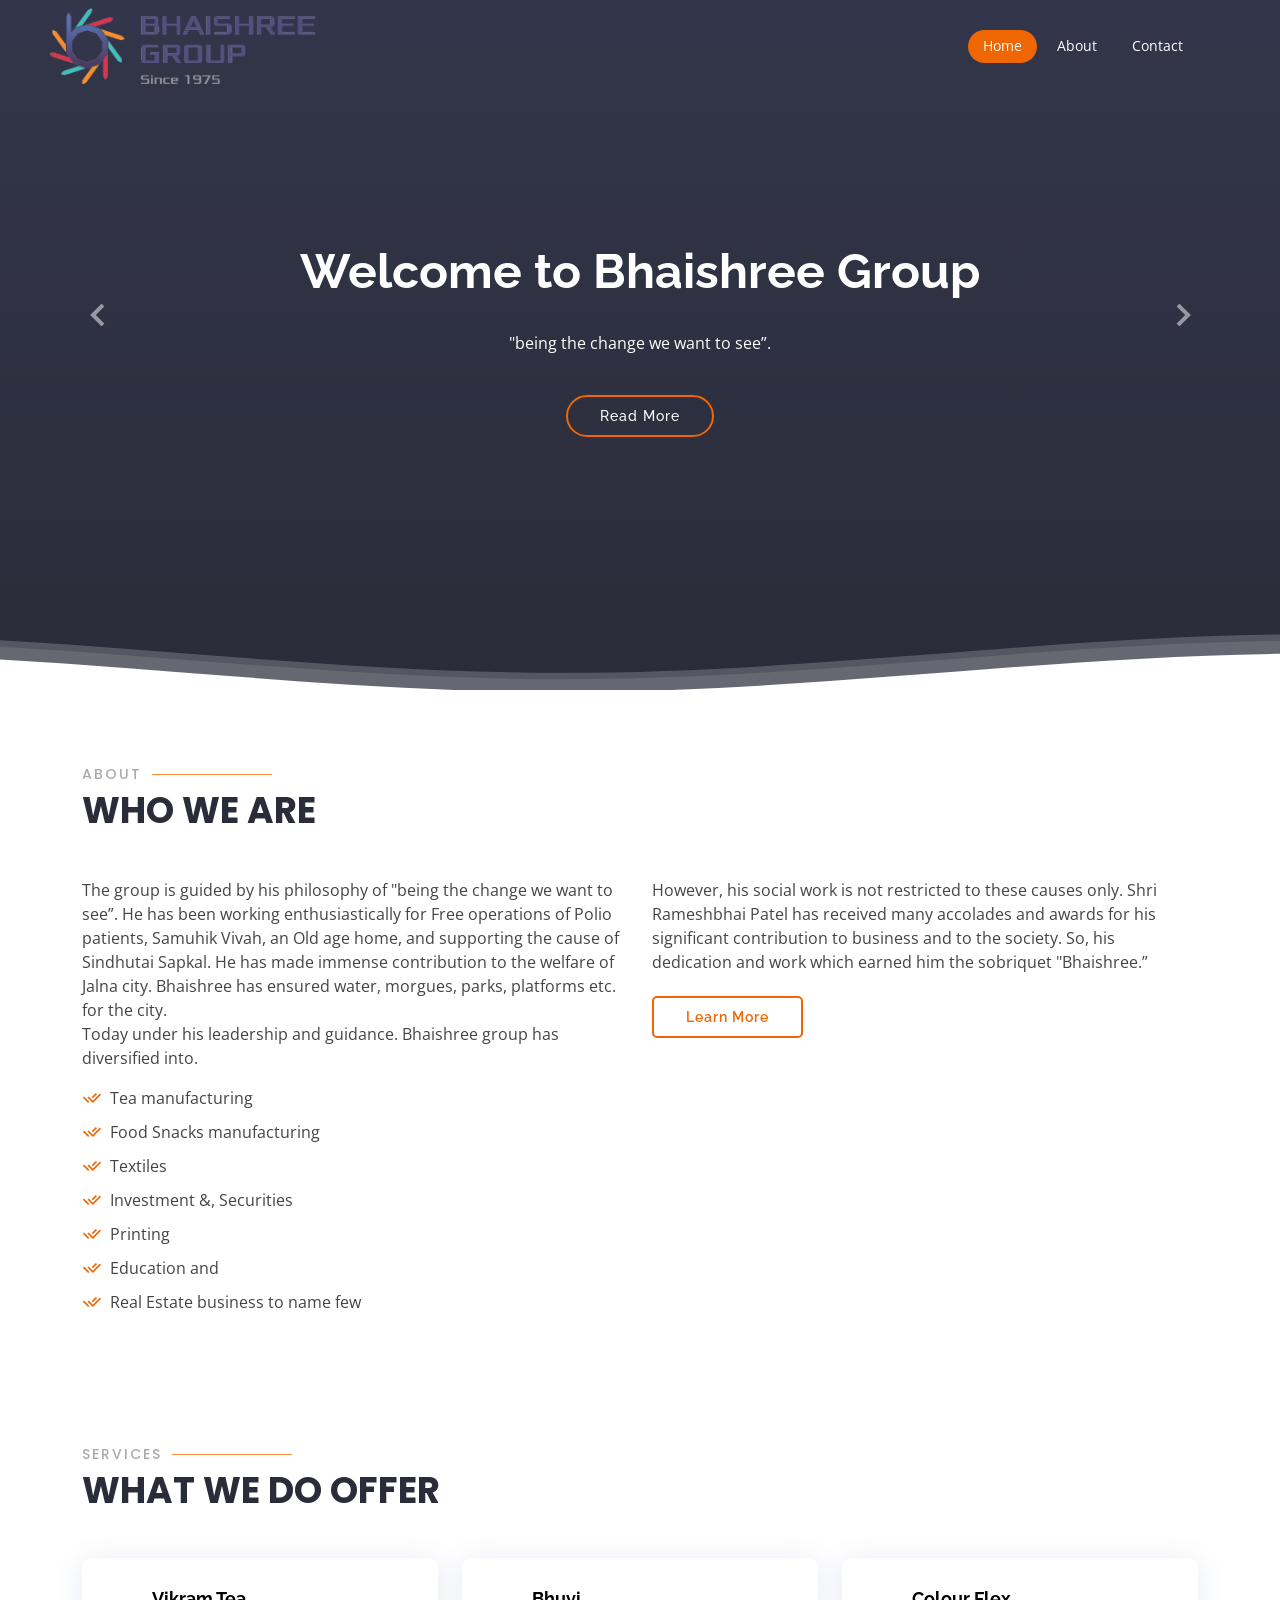
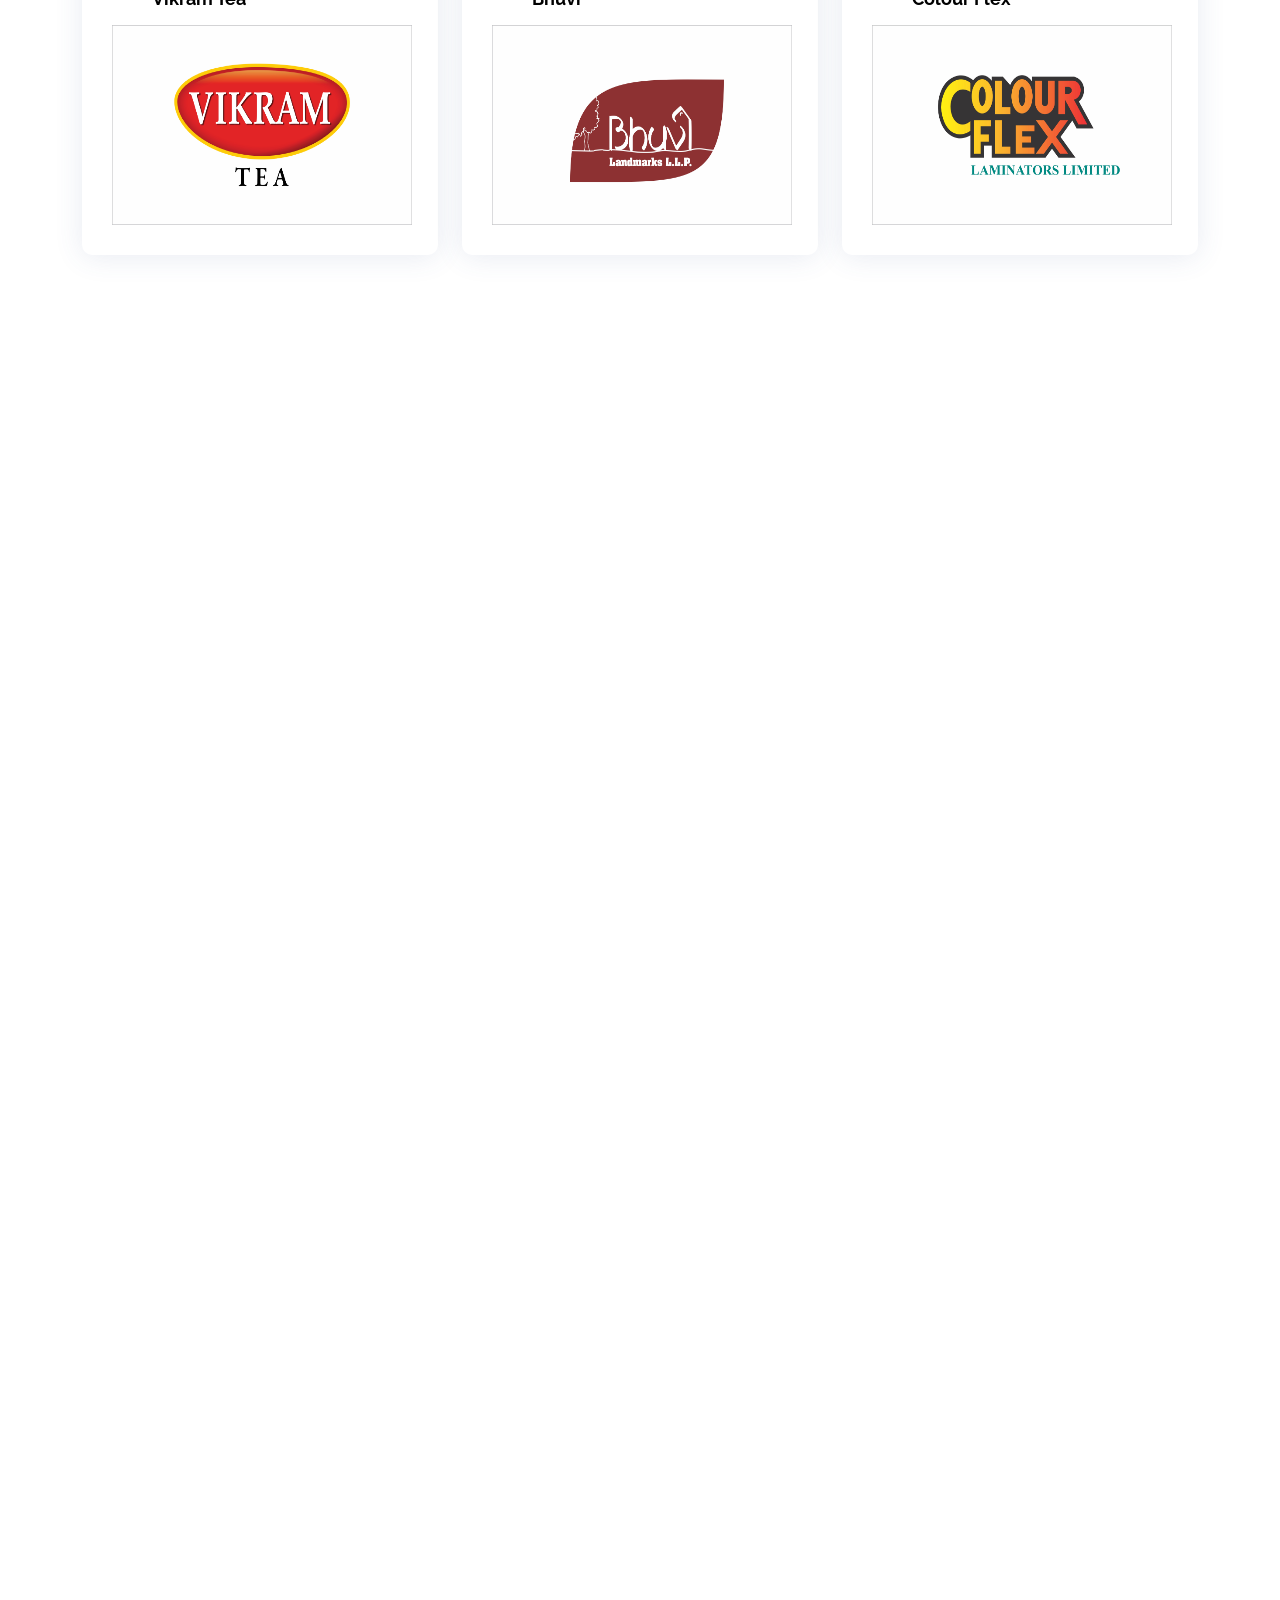
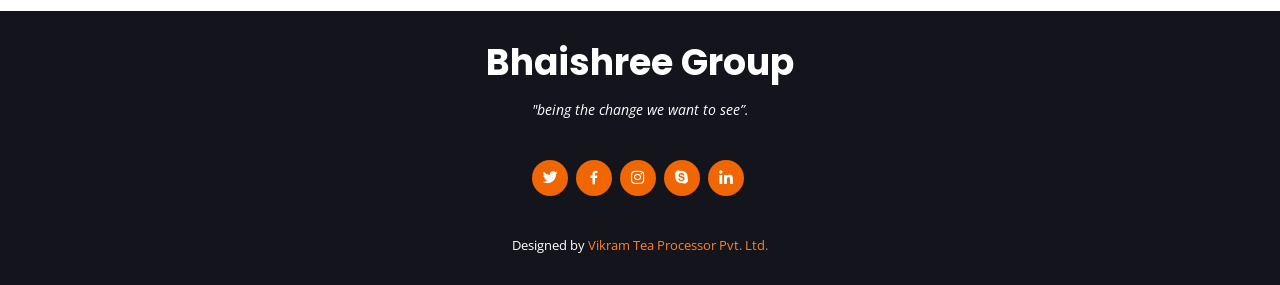
<file: index.html>
<!DOCTYPE html>
<html lang="en">

<head>
  <meta charset="utf-8">
  <meta content="width=device-width, initial-scale=1.0" name="viewport">

  <title>Bhaishree Group</title>
  <meta content="" name="description">
  <meta content="" name="keywords">

  <!-- Favicons -->
  <link href="assets/img/favicon.png" rel="icon">
  <link href="assets/img/apple-touch-icon.png" rel="apple-touch-icon">

  <!-- Google Fonts -->
  <link
    href="https://fonts.googleapis.com/css?family=Open+Sans:300,300i,400,400i,600,600i,700,700i|Raleway:300,300i,400,400i,500,500i,600,600i,700,700i|Poppins:300,300i,400,400i,500,500i,600,600i,700,700i"
    rel="stylesheet">

  <!-- Vendor CSS Files -->
  <link href="assets/vendor/animate.css/animate.min.css" rel="stylesheet">
  <link href="assets/vendor/aos/aos.css" rel="stylesheet">
  <link href="assets/vendor/bootstrap/css/bootstrap.min.css" rel="stylesheet">
  <link href="assets/vendor/bootstrap-icons/bootstrap-icons.css" rel="stylesheet">
  <link href="assets/vendor/boxicons/css/boxicons.min.css" rel="stylesheet">
  <link href="assets/vendor/glightbox/css/glightbox.min.css" rel="stylesheet">
  <link href="assets/vendor/remixicon/remixicon.css" rel="stylesheet">
  <link href="assets/vendor/swiper/swiper-bundle.min.css" rel="stylesheet">

  <!-- Template Main CSS File -->
  <link href="assets/css/style.css" rel="stylesheet">

</head>

<body>

  <!-- ======= Header ======= -->
  <header id="header" class="fixed-top d-flex align-items-center  header-transparent ">

    <div class="container d-flex align-items-left justify-content-between">
      <div class="logo">
        <a href="index.html"><img src="assets/img/OtherLogos/BhaiShreeGroupBg.png" alt="logo not found"
            class="img-fluid"></a>
      </div>
      <nav id="navbar" class="navbar">
        <ul>
          <li><a class="nav-link scrollto active" href="#hero">Home</a></li>
          <li><a class="nav-link scrollto" href="#about">About</a></li>
          <!-- <li><a class="nav-link scrollto" href="#features">Feauters</a></li>
          <li><a class="nav-link scrollto" href="#services">Services</a></li> -->
          <li><a class="nav-link scrollto" href="#contact">Contact</a></li>
        </ul>
        <i class="bi bi-list mobile-nav-toggle"></i>
      </nav><!-- .navbar -->

    </div>
  </header><!-- End Header -->

  <!-- ======= Hero Section ======= -->
  <section id="hero" class="d-flex flex-column justify-content-end align-items-center">
    <div id="heroCarousel" data-bs-interval="5000" class="container carousel carousel-fade" data-bs-ride="carousel">

      <!-- Slide 1 -->
      <div class="carousel-item active">
        <div class="carousel-container">
          <h2 class="animate__animated animate__fadeInDown">Welcome to <span>Bhaishree Group</span></h2>
          <p class="animate__animated fanimate__adeInUp">"being the change we
            want to see”.</p>
          <a href="#about" class="btn-get-started animate__animated animate__fadeInUp scrollto">Read More</a>
        </div>
      </div>

      <!-- Slide 2 -->
      <div class="carousel-item">
        <div class="carousel-container">
          <h2 class="animate__animated animate__fadeInDown">Bhaishree Group</h2>
          <p class="animate__animated animate__fadeInUp">Shri Rameshbhai Patel has received many accolades and awards
            for his significant contribution to business and to the society.</p>
          <a href="#about" class="btn-get-started animate__animated animate__fadeInUp scrollto">Read More</a>
        </div>
      </div>

      <!-- Slide 3 -->
      <div class="carousel-item">
        <div class="carousel-container">
          <h2 class="animate__animated animate__fadeInDown">Shri Rameshbhai Patel</h2>
          <p class="animate__animated animate__fadeInUp">Shri Rameshbhai Patel has had an entrepreneurial spirit from
            the beginning his journey to the world of business started on a bicycle in 1975.</p>
          <a href="#about" class="btn-get-started animate__animated animate__fadeInUp scrollto">Read More</a>
        </div>
      </div>

      <a class="carousel-control-prev" href="#heroCarousel" role="button" data-bs-slide="prev">
        <span class="carousel-control-prev-icon bx bx-chevron-left" aria-hidden="true"></span>
      </a>

      <a class="carousel-control-next" href="#heroCarousel" role="button" data-bs-slide="next">
        <span class="carousel-control-next-icon bx bx-chevron-right" aria-hidden="true"></span>
      </a>

    </div>

    <svg class="hero-waves" xmlns="http://www.w3.org/2000/svg" xmlns:xlink="http://www.w3.org/1999/xlink"
      viewBox="0 24 150 28 " preserveAspectRatio="none">
      <defs>
        <path id="wave-path" d="M-160 44c30 0 58-18 88-18s 58 18 88 18 58-18 88-18 58 18 88 18 v44h-352z">
      </defs>
      <g class="wave1">
        <use xlink:href="#wave-path" x="50" y="3" fill="rgba(255,255,255, .1)">
      </g>
      <g class="wave2">
        <use xlink:href="#wave-path" x="50" y="0" fill="rgba(255,255,255, .2)">
      </g>
      <g class="wave3">
        <use xlink:href="#wave-path" x="50" y="9" fill="#fff">
      </g>
    </svg>

  </section><!-- End Hero -->

  <main id="main">

    <!-- ======= About Section ======= -->
    <section id="about" class="about">
      <div class="container">

        <div class="section-title" data-aos="zoom-out">
          <h2>About</h2>
          <p>Who we are</p>
        </div>

        <div class="row content" data-aos="fade-up">
          <div class="col-lg-6">
            <p>
              The group is guided by his philosophy of "being the change we
              want to see”.
              He has been working enthusiastically for Free operations of
              Polio patients, Samuhik Vivah, an Old age home, and supporting
              the cause of Sindhutai Sapkal. He has made immense
              contribution to the welfare of Jalna city. Bhaishree has ensured
              water, morgues, parks, platforms etc. for the city.
              <br>
              Today under his leadership and guidance.
              Bhaishree group has diversified into.
            </p>
            <ul>
              <li><i class="ri-check-double-line"></i> Tea manufacturing</li>
              <li><i class="ri-check-double-line"></i> Food Snacks manufacturing</li>
              <li><i class="ri-check-double-line"></i>Textiles</li>
              <li><i class="ri-check-double-line"></i>Investment &, Securities</li>
              <li><i class="ri-check-double-line"></i> Printing </li>
              <li><i class="ri-check-double-line"></i> Education and </li>
              <li><i class="ri-check-double-line"></i>Real Estate business to name few </li>


            </ul>
          </div>
          <div class="col-lg-6 pt-4 pt-lg-0">
            <p>
              However, his social work is not restricted to these causes only.
              Shri Rameshbhai Patel has received many accolades and awards
              for his significant contribution to business and to the society.
              So, his dedication and work which earned him the sobriquet
              "Bhaishree.”
            </p>
            <a href="#" class="btn-learn-more">Learn More</a>
          </div>
        </div>

      </div>
    </section><!-- End About Section -->

    <!-- ======= Features Section ======= -->
    <!-- <section id="features" class="features">
      <div class="container">

        <ul class="nav nav-tabs row d-flex">
          <li class="nav-item col-3" data-aos="zoom-in">
            <a class="nav-link active show" data-bs-toggle="tab" href="#tab-1">
              <i class="ri-team-line"></i>
              <h4 class="d-none d-lg-block">30+ Group Companies</h4>
            </a>
          </li>
          <li class="nav-item col-3" data-aos="zoom-in" data-aos-delay="100">
            <a class="nav-link" data-bs-toggle="tab" href="#tab-2">
              <i class="ri-body-scan-line"></i>
              <h4 class="d-none d-lg-block">1200+ Team Size</h4>
            </a>
          </li>
          <li class="nav-item col-3" data-aos="zoom-in" data-aos-delay="200">
            <a class="nav-link" data-bs-toggle="tab" href="#tab-3">
              <i class="ri-building-line"></i>
              <h4 class="d-none d-lg-block">10+ Diverse	Industries</h4>
            </a>
          </li>
          <li class="nav-item col-3" data-aos="zoom-in" data-aos-delay="300">
            <a class="nav-link" data-bs-toggle="tab" href="#tab-4">
              <i class="ri-money-dollar-circle-line"></i>
              <h4 class="d-none d-lg-block">1500Cr+ Group Turnover</h4>
            </a>
          </li>
        </ul>

        <div class="tab-content" data-aos="fade-up">
          <div class="tab-pane active show" id="tab-1">
            <div class="row">
              <div class="col-lg-6 order-2 order-lg-1 mt-3 mt-lg-0">
                <h3>Voluptatem dignissimos provident quasi corporis voluptates sit assumenda.</h3>
                <p class="fst-italic">
                  Lorem ipsum dolor sit amet, consectetur adipiscing elit, sed do eiusmod tempor incididunt ut labore et dolore
                  magna aliqua.
                </p>
                <ul>
                  <li><i class="ri-check-double-line"></i> Ullamco laboris nisi ut aliquip ex ea commodo consequat.</li>
                  <li><i class="ri-check-double-line"></i> Duis aute irure dolor in reprehenderit in voluptate velit.</li>
                  <li><i class="ri-check-double-line"></i> Ullamco laboris nisi ut aliquip ex ea commodo consequat. Duis aute irure dolor in reprehenderit in voluptate trideta storacalaperda mastiro dolore eu fugiat nulla pariatur.</li>
                </ul>
                <p>
                  Ullamco laboris nisi ut aliquip ex ea commodo consequat. Duis aute irure dolor in reprehenderit in voluptate
                  velit esse cillum dolore eu fugiat nulla pariatur. Excepteur sint occaecat cupidatat non proident, sunt in
                  culpa qui officia deserunt mollit anim id est laborum
                </p>
              </div>
              <div class="col-lg-6 order-1 order-lg-2 text-center">
                <img src="assets/img/features-1.png" alt="" class="img-fluid">
              </div>
            </div>
          </div>
          <div class="tab-pane" id="tab-2">
            <div class="row">
              <div class="col-lg-6 order-2 order-lg-1 mt-3 mt-lg-0">
                <h3>Neque exercitationem debitis soluta quos debitis quo mollitia officia est</h3>
                <p>
                  Ullamco laboris nisi ut aliquip ex ea commodo consequat. Duis aute irure dolor in reprehenderit in voluptate
                  velit esse cillum dolore eu fugiat nulla pariatur. Excepteur sint occaecat cupidatat non proident, sunt in
                  culpa qui officia deserunt mollit anim id est laborum
                </p>
                <p class="fst-italic">
                  Lorem ipsum dolor sit amet, consectetur adipiscing elit, sed do eiusmod tempor incididunt ut labore et dolore
                  magna aliqua.
                </p>
                <ul>
                  <li><i class="ri-check-double-line"></i> Ullamco laboris nisi ut aliquip ex ea commodo consequat.</li>
                  <li><i class="ri-check-double-line"></i> Duis aute irure dolor in reprehenderit in voluptate velit.</li>
                  <li><i class="ri-check-double-line"></i> Provident mollitia neque rerum asperiores dolores quos qui a. Ipsum neque dolor voluptate nisi sed.</li>
                  <li><i class="ri-check-double-line"></i> Ullamco laboris nisi ut aliquip ex ea commodo consequat. Duis aute irure dolor in reprehenderit in voluptate trideta storacalaperda mastiro dolore eu fugiat nulla pariatur.</li>
                </ul>
              </div>
              <div class="col-lg-6 order-1 order-lg-2 text-center">
                <img src="assets/img/features-2.png" alt="" class="img-fluid">
              </div>
            </div>
          </div>
          <div class="tab-pane" id="tab-3">
            <div class="row">
              <div class="col-lg-6 order-2 order-lg-1 mt-3 mt-lg-0">
                <h3>Voluptatibus commodi ut accusamus ea repudiandae ut autem dolor ut assumenda</h3>
                <p>
                  Ullamco laboris nisi ut aliquip ex ea commodo consequat. Duis aute irure dolor in reprehenderit in voluptate
                  velit esse cillum dolore eu fugiat nulla pariatur. Excepteur sint occaecat cupidatat non proident, sunt in
                  culpa qui officia deserunt mollit anim id est laborum
                </p>
                <ul>
                  <li><i class="ri-check-double-line"></i> Ullamco laboris nisi ut aliquip ex ea commodo consequat.</li>
                  <li><i class="ri-check-double-line"></i> Duis aute irure dolor in reprehenderit in voluptate velit.</li>
                  <li><i class="ri-check-double-line"></i> Provident mollitia neque rerum asperiores dolores quos qui a. Ipsum neque dolor voluptate nisi sed.</li>
                </ul>
                <p class="fst-italic">
                  Lorem ipsum dolor sit amet, consectetur adipiscing elit, sed do eiusmod tempor incididunt ut labore et dolore
                  magna aliqua.
                </p>
              </div>
              <div class="col-lg-6 order-1 order-lg-2 text-center">
                <img src="assets/img/features-3.png" alt="" class="img-fluid">
              </div>
            </div>
          </div>
          <div class="tab-pane" id="tab-4">
            <div class="row">
              <div class="col-lg-6 order-2 order-lg-1 mt-3 mt-lg-0">
                <h3>Omnis fugiat ea explicabo sunt dolorum asperiores sequi inventore rerum</h3>
                <p>
                  Ullamco laboris nisi ut aliquip ex ea commodo consequat. Duis aute irure dolor in reprehenderit in voluptate
                  velit esse cillum dolore eu fugiat nulla pariatur. Excepteur sint occaecat cupidatat non proident, sunt in
                  culpa qui officia deserunt mollit anim id est laborum
                </p>
                <p class="fst-italic">
                  Lorem ipsum dolor sit amet, consectetur adipiscing elit, sed do eiusmod tempor incididunt ut labore et dolore
                  magna aliqua.
                </p>
                <ul>
                  <li><i class="ri-check-double-line"></i> Ullamco laboris nisi ut aliquip ex ea commodo consequat.</li>
                  <li><i class="ri-check-double-line"></i> Duis aute irure dolor in reprehenderit in voluptate velit.</li>
                  <li><i class="ri-check-double-line"></i> Ullamco laboris nisi ut aliquip ex ea commodo consequat. Duis aute irure dolor in reprehenderit in voluptate trideta storacalaperda mastiro dolore eu fugiat nulla pariatur.</li>
                </ul>
              </div>
              <div class="col-lg-6 order-1 order-lg-2 text-center">
                <img src="assets/img/features-4.png" alt="" class="img-fluid">
              </div>
            </div>
          </div>
        </div>

      </div>
    </section>  -->

    <!-- End Features Section -->




    

    <!-- ======= Cta Section ======= -->

    <!-- ======= Services Section ======= -->
    <section id="services" class="services">
      <div class="container">

        <div class="section-title" data-aos="zoom-out">
          <h2>Services</h2>
          <p>What we do offer</p>
        </div>

        <div class="row">
          <div class="col-lg-4 col-md-6">
            <div class="icon-box" data-aos="zoom-in-left">
              <a href="https://www.vikramtea.com" target="_blank">
                <h4 class="title">Vikram Tea</h4>
                <img src="assets/img/OtherLogos/VikramTea.jpg" width="300px" height="200px" alt="Vikram Tea">
              </a>
            </div>
          </div>
          <div class="col-lg-4 col-md-6 mt-5 mt-md-0">
            <div class="icon-box" data-aos="zoom-in-left" data-aos-delay="100">
              <a href="https://www.bhaishreeventures.com" target="_blank">
                <h4 class="title">Bhuvi</h4>
                <img src="assets/img/OtherLogos/Bhuvi.jpg" width="300px" height="200px" alt="Bhuvi">
              </a>

            </div>
          </div>

          <div class="col-lg-4 col-md-6 mt-5 mt-lg-0 ">
            <div class="icon-box" data-aos="zoom-in-left" data-aos-delay="100">
              <a href="http://www.colourflex.com" target="_blank">
                <h4 class="title">Colour Flex</h4>
                <img src="assets/img/OtherLogos/ColourFlex.jpg" width="300px" height="200px" alt="colourflex">
              </a>

            </div>
          </div>
          <div class="col-lg-4 col-md-6 mt-5">
            <div class="icon-box" data-aos="zoom-in-left" data-aos-delay="100">
              <a href="https://www.jksecurities.com" target="_blank">
                <h4 class="title">JK</h4>
                <img src="assets/img/OtherLogos/Jk.jpg" width="300px" height="200px" alt="jk">
              </a>

            </div>
          </div>

          <div class="col-lg-4 col-md-6 mt-5">
            <div class="icon-box" data-aos="zoom-in-left" data-aos-delay="100">
              <a href="https://www.riverdale.ac.in" target="_blank">
                <h4 class="title">Riverdale</h4>
                <img src="assets/img/OtherLogos/Riverdale.jpg" width="300px" height="200px" alt="Riverdale">
              </a>

            </div>
          </div>
          <div class="col-lg-4 col-md-6 mt-5">
            <div class="icon-box" data-aos="zoom-in-left" data-aos-delay="100">
              <a href="https://www.lotuscentre.ac.in" target="_blank">
                <h4 class="title">Idrac LBS</h4>
                <img src="assets/img/OtherLogos/IdracLBS.jpg" width="300px" height="200px" alt="IdracLBS">
              </a>

            </div>
          </div>

          <div class="col-lg-4 col-md-6 mt-5">
            <div class="icon-box" data-aos="zoom-in-left" data-aos-delay="100">
              <a href="#">
                <h4 class="title">Bhaishree Renewable Energy</h4>
                <img src="assets/img/OtherLogos/BhaishreeRenewableEnergy.jpg" width="300px" height="200px"
                  alt="Bhaishree Renewable Energy">
              </a>
            </div>
          </div>
        </div>

      </div>
    </section><!-- End Services Section -->

    <!-- ======= Portfolio Section ======= -->

    <!-- ======= Testimonials Section ======= -->


    <!-- ======= Pricing Section ======= -->


    <!-- ======= F.A.Q Section ======= -->

    <!-- ======= Team Section ======= -->


    <!-- ======= Contact Section ======= -->
    <section id="contact" class="contact">
      <div class="container">

        <div class="section-title" data-aos="zoom-out">
          <h2>Contact</h2>
          <p>Contact Us</p>
        </div>

        <div class="row mt-5">

          <div class="col-lg-4" data-aos="fade-right">
            <div class="info">
              <div class="address">
                <i class="bi bi-geo-alt"></i>
                <h4>Location:</h4>
                <p>SH177, Borkhedi, Maharashtra 431213</p>
              </div>

              <div class="email">
                <i class="bi bi-envelope"></i>
                <h4>Email:</h4>
                <p>info@bhaishreegroup.com</p>
              </div>

              <div class="phone">
                <i class="bi bi-phone"></i>
                <h4>Call:</h4>
                <p>08007991713</p>
              </div>

            </div>

          </div>

          <div class="col-lg-8 mt-5 mt-lg-0" data-aos="fade-left">
            <form action="forms/contact.php" method="post" role="form" class="php-email-form">
              <div class="row">
                <div class="col-md-6 form-group">
                  <input type="text" name="name" class="form-control" id="name" placeholder="Your Name" required>
                </div>
                <div class="col-md-6 form-group mt-3 mt-md-0">
                  <input type="email" class="form-control" name="email" id="email" placeholder="Your Email" required>
                </div>
              </div>
              <div class="form-group mt-3">
                <input type="text" class="form-control" name="subject" id="subject" placeholder="Subject" required>
              </div>
              <div class="form-group mt-3">
                <textarea class="form-control" name="message" rows="5" placeholder="Message" required></textarea>
              </div>
              <div class="my-3">
                <div class="loading">Loading</div>
                <div class="error-message"></div>
                <div class="sent-message">Your message has been sent. Thank you!</div>
              </div>
              <div class="text-center"><button name="btn_submit" type="submit">Send Message</button></div>
            </form>

          </div>

        </div>

      </div>
    </section><!-- End Contact Section -->

  </main><!-- End #main -->

  <!-- ======= Footer ======= -->
  <footer id="footer">
    <div class="container">
      <h3>Bhaishree Group</h3>
      <p>"being the change we want to see”.</p>
      <div class="social-links">
        <a href="#" class="twitter"><i class="bx bxl-twitter"></i></a>
        <a href="#" class="facebook"><i class="bx bxl-facebook"></i></a>
        <a href="#" class="instagram"><i class="bx bxl-instagram"></i></a>
        <a href="#" class="google-plus"><i class="bx bxl-skype"></i></a>
        <a href="#" class="linkedin"><i class="bx bxl-linkedin"></i></a>
      </div>
      <!-- <div class="copyright">
        &copy; Copyright <strong><span>Vikram Tea</span></strong>. All Rights Reserved
      </div> -->
      <div class="credits">
        <!-- All the links in the footer should remain intact. -->
        <!-- You can delete the links only if you purchased the pro version. -->
        <!-- Licensing information: https://bootstrapmade.com/license/ -->
        <!-- Purchase the pro version with working PHP/AJAX contact form: https://bootstrapmade.com/selecao-bootstrap-template/ -->
        Designed by <a href="https://bootstrapmade.com/">Vikram Tea Processor Pvt. Ltd.</a>
      </div>
    </div>
  </footer><!-- End Footer -->

  <a href="#" class="back-to-top d-flex align-items-center justify-content-center"><i
      class="bi bi-arrow-up-short"></i></a>

  <!-- Vendor JS Files -->
  <script src="assets/vendor/aos/aos.js"></script>
  <script src="assets/vendor/bootstrap/js/bootstrap.bundle.min.js"></script>
  <script src="assets/vendor/glightbox/js/glightbox.min.js"></script>
  <script src="assets/vendor/isotope-layout/isotope.pkgd.min.js"></script>
  <script src="assets/vendor/swiper/swiper-bundle.min.js"></script>
  <script src="assets/vendor/php-email-form/validate.js"></script>

  <!-- Template Main JS File -->
  <script src="assets/js/main.js"></script>

</body>

</html>
</file>
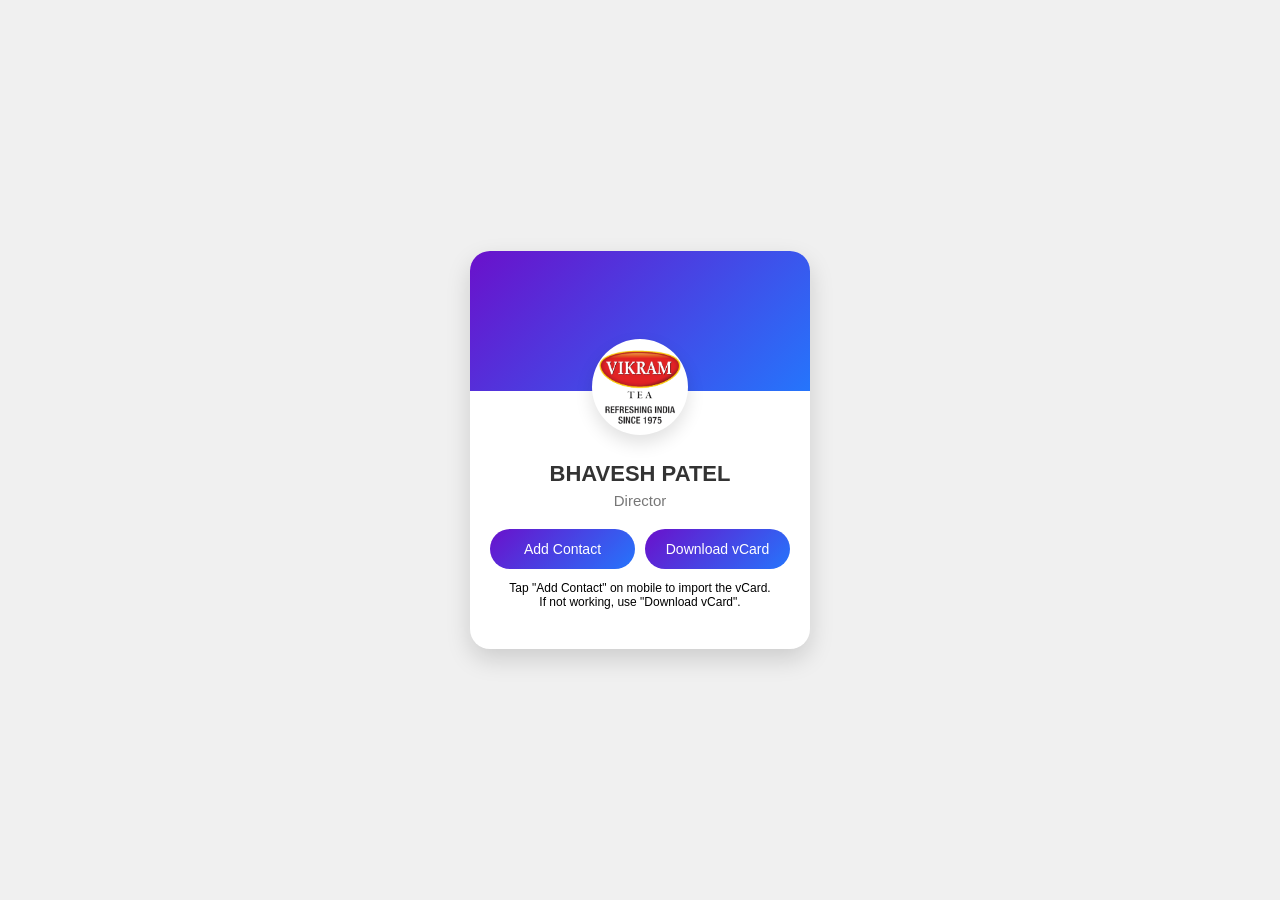
<file: index2.html>
<!DOCTYPE html>
<html lang="en">

<head>
    <meta charset="UTF-8" />
    <meta name="viewport" content="width=device-width, initial-scale=1.0" />
    <title>Digital Contact Card</title>
    <style>
        body {
            font-family: 'Poppins', sans-serif;
            display: flex;
            align-items: center;
            justify-content: center;
            height: 100vh;
            margin: 0;
            background: #f0f0f0;
        }

        .card {
            width: 340px;
            border-radius: 20px;
            overflow: hidden;
            box-shadow: 0 10px 25px rgba(0, 0, 0, 0.15);
            background: #fff;
            text-align: center;
            transition: transform 0.3s ease;
        }

        .card:hover {
            transform: translateY(-5px);
        }

        .card-header {
            height: 140px;
            background: linear-gradient(135deg, #6a11cb 0%, #2575fc 100%);
            position: relative;
        }

        .avatar-wrap {
            width: 88px;
            /* outer ring size */
            height: 88px;
            border-radius: 50%;
            background: #fff;
            padding: 4px;
            /* ring thickness */
            box-shadow: 0 8px 18px rgba(0, 0, 0, 0.12);
            position: absolute;
            bottom: -44px;
            left: 50%;
            transform: translateX(-50%);
            display: flex;
            align-items: center;
            justify-content: center;
        }

        .avatar-img {
            width: 100%;
            height: 100%;
            border-radius: 50%;
            object-fit: cover;
            /* IMPORTANT: crops/centers the image to fill circle */
            display: block;
        }

        .card-body {
            padding: 70px 20px 30px;
        }

        .card-body h2 {
            margin: 0;
            font-size: 22px;
            font-weight: 600;
            color: #333;
        }

        .card-body p {
            color: #777;
            margin: 5px 0 20px;
            font-size: 15px;
        }

        .btn-group {
            display: flex;
            justify-content: center;
            gap: 10px;
            margin-bottom: 10px;
        }

        .btn {
            flex: 1;
            text-align: center;
            background: linear-gradient(135deg, #6a11cb, #2575fc);
            color: #fff;
            padding: 12px 0;
            border-radius: 30px;
            text-decoration: none;
            font-weight: 500;
            transition: background 0.3s ease;
            font-size: 14px;
        }

        .btn:hover {
            background: linear-gradient(135deg, #5a0dbb, #1d65e3);
        }

        .info-text {
            font-size: 13px;
            color: #555;
            line-height: 1.4;
            padding: 0 15px;
        }

        .status {
            margin-top: 10px;
            font-size: 13px;
            color: #555;
        }

        .small {
            font-size: 12px;
            color: var(--muted);
            margin-top: 12px;
            text-align: center;
        }
    </style>
</head>

<body>
    <div class="card">
        <div class="card-header">
            <div class="avatar-wrap">
                <img src="logo.png" alt="Profile Photo" width="82px" class="" />
            </div>
        </div>
        <div class="card-body">
            <h2>BHAVESH PATEL</h2>
            <p>Director</p>

            <div class="btn-group">
                <a id="addContactBtn"
                    href="https://drive.usercontent.google.com/download?id=106EFdEnwxF3qlBJKny45UsmT0-g_iOws&export=download&authuser=0&confirm=t&uuid=bcfebdf2-b9ba-43c8-9747-1d5ba9d9a57d&at=AKSUxGMtB9YH-q3DQCagB84yrnBk:1760779354871"
                    class="btn">Add Contact</a>
                <a id="downloadBtn"
                    href="https://drive.usercontent.google.com/download?id=106EFdEnwxF3qlBJKny45UsmT0-g_iOws&export=download&authuser=0&confirm=t&uuid=bcfebdf2-b9ba-43c8-9747-1d5ba9d9a57d&at=AKSUxGMtB9YH-q3DQCagB84yrnBk:1760779354871"
                    download="https://drive.usercontent.google.com/download?id=106EFdEnwxF3qlBJKny45UsmT0-g_iOws&export=download&authuser=0&confirm=t&uuid=bcfebdf2-b9ba-43c8-9747-1d5ba9d9a57d&at=AKSUxGMtB9YH-q3DQCagB84yrnBk:1760779354871"
                    class="btn">Download vCard</a>
            </div>

            <div class="small">
                Tap "Add Contact" on mobile to import the vCard.<br>
                If not working, use "Download vCard".
            </div>

            <div id="status" class="status"></div>
        </div>
    </div>

    <script>
        document.getElementById("addContactBtn").addEventListener("click", function (e) {
            const vcfUrl = this.getAttribute("href");
            const status = document.getElementById("status");

            fetch(vcfUrl, { method: "HEAD" })
                .then((res) => {
                    if (!res.ok) {
                        e.preventDefault();
                        status.innerText = "❌ Contact file not found.";
                    } else {
                        status.innerText = "📱 Opening contact import...";
                    }
                })
                .catch(() => {
                    e.preventDefault();
                    status.innerText = "⚠️ Unable to access vCard file.";
                });
        });
    </script>
</body>

</html>
</file>
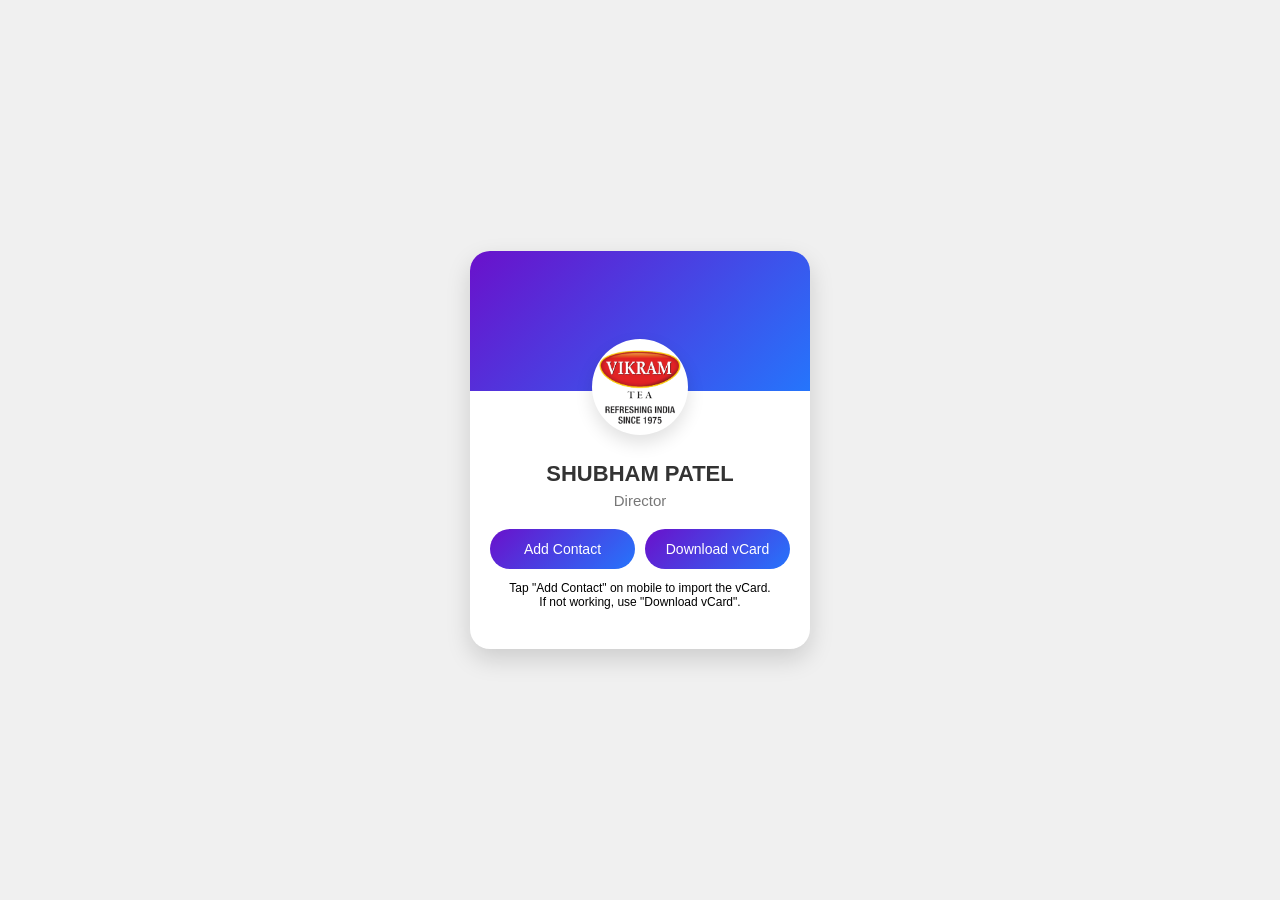
<file: index3.html>
<!DOCTYPE html>
<html lang="en">

<head>
    <meta charset="UTF-8" />
    <meta name="viewport" content="width=device-width, initial-scale=1.0" />
    <title>Digital Contact Card</title>
    <style>
        body {
            font-family: 'Poppins', sans-serif;
            display: flex;
            align-items: center;
            justify-content: center;
            height: 100vh;
            margin: 0;
            background: #f0f0f0;
        }

        .card {
            width: 340px;
            border-radius: 20px;
            overflow: hidden;
            box-shadow: 0 10px 25px rgba(0, 0, 0, 0.15);
            background: #fff;
            text-align: center;
            transition: transform 0.3s ease;
        }

        .card:hover {
            transform: translateY(-5px);
        }

        .card-header {
            height: 140px;
            background: linear-gradient(135deg, #6a11cb 0%, #2575fc 100%);
            position: relative;
        }

        .avatar-wrap {
            width: 88px;
            /* outer ring size */
            height: 88px;
            border-radius: 50%;
            background: #fff;
            padding: 4px;
            /* ring thickness */
            box-shadow: 0 8px 18px rgba(0, 0, 0, 0.12);
            position: absolute;
            bottom: -44px;
            left: 50%;
            transform: translateX(-50%);
            display: flex;
            align-items: center;
            justify-content: center;
        }

        .avatar-img {
            width: 100%;
            height: 100%;
            border-radius: 50%;
            object-fit: cover;
            /* IMPORTANT: crops/centers the image to fill circle */
            display: block;
        }

        .card-body {
            padding: 70px 20px 30px;
        }

        .card-body h2 {
            margin: 0;
            font-size: 22px;
            font-weight: 600;
            color: #333;
        }

        .card-body p {
            color: #777;
            margin: 5px 0 20px;
            font-size: 15px;
        }

        .btn-group {
            display: flex;
            justify-content: center;
            gap: 10px;
            margin-bottom: 10px;
        }

        .btn {
            flex: 1;
            text-align: center;
            background: linear-gradient(135deg, #6a11cb, #2575fc);
            color: #fff;
            padding: 12px 0;
            border-radius: 30px;
            text-decoration: none;
            font-weight: 500;
            transition: background 0.3s ease;
            font-size: 14px;
        }

        .btn:hover {
            background: linear-gradient(135deg, #5a0dbb, #1d65e3);
        }

        .info-text {
            font-size: 13px;
            color: #555;
            line-height: 1.4;
            padding: 0 15px;
        }

        .status {
            margin-top: 10px;
            font-size: 13px;
            color: #555;
        }

        .small {
            font-size: 12px;
            color: var(--muted);
            margin-top: 12px;
            text-align: center;
        }
    </style>
</head>

<body>
    <div class="card">
        <div class="card-header">
            <div class="avatar-wrap">
                <img src="logo.png" alt="Profile Photo" width="82px" class="" />
            </div>
        </div>
        <div class="card-body">
            <h2>SHUBHAM PATEL</h2>
            <p>Director</p>

            <div class="btn-group">
                <a id="addContactBtn"
                    href="https://drive.usercontent.google.com/download?id=10hG6rAErcFFVkaNMn3j4CtQDrdGY79_N&export=download&authuser=0&confirm=t&uuid=ebee642f-27a5-4937-af7e-5b3bb4990a7b&at=AKSUxGNERGI_L8HbkEPSz70xQioL:1760777573942"
                    class="btn">Add Contact</a>
                <a id="downloadBtn"
                    href="https://drive.usercontent.google.com/download?id=10hG6rAErcFFVkaNMn3j4CtQDrdGY79_N&export=download&authuser=0&confirm=t&uuid=ebee642f-27a5-4937-af7e-5b3bb4990a7b&at=AKSUxGNERGI_L8HbkEPSz70xQioL:1760777573942"
                    download="https://drive.usercontent.google.com/download?id=10hG6rAErcFFVkaNMn3j4CtQDrdGY79_N&export=download&authuser=0&confirm=t&uuid=ebee642f-27a5-4937-af7e-5b3bb4990a7b&at=AKSUxGNERGI_L8HbkEPSz70xQioL:1760777573942"
                    class="btn">Download vCard</a>
            </div>

            <div class="small">
                Tap "Add Contact" on mobile to import the vCard.<br>
                If not working, use "Download vCard".
            </div>

            <div id="status" class="status"></div>
        </div>
    </div>

    <script>
        document.getElementById("addContactBtn").addEventListener("click", function (e) {
            const vcfUrl = this.getAttribute("href");
            const status = document.getElementById("status");

            fetch(vcfUrl, { method: "HEAD" })
                .then((res) => {
                    if (!res.ok) {
                        e.preventDefault();
                        status.innerText = "❌ Contact file not found.";
                    } else {
                        status.innerText = "📱 Opening contact import...";
                    }
                })
                .catch(() => {
                    e.preventDefault();
                    status.innerText = "⚠️ Unable to access vCard file.";
                });
        });
    </script>
</body>

</html>
</file>
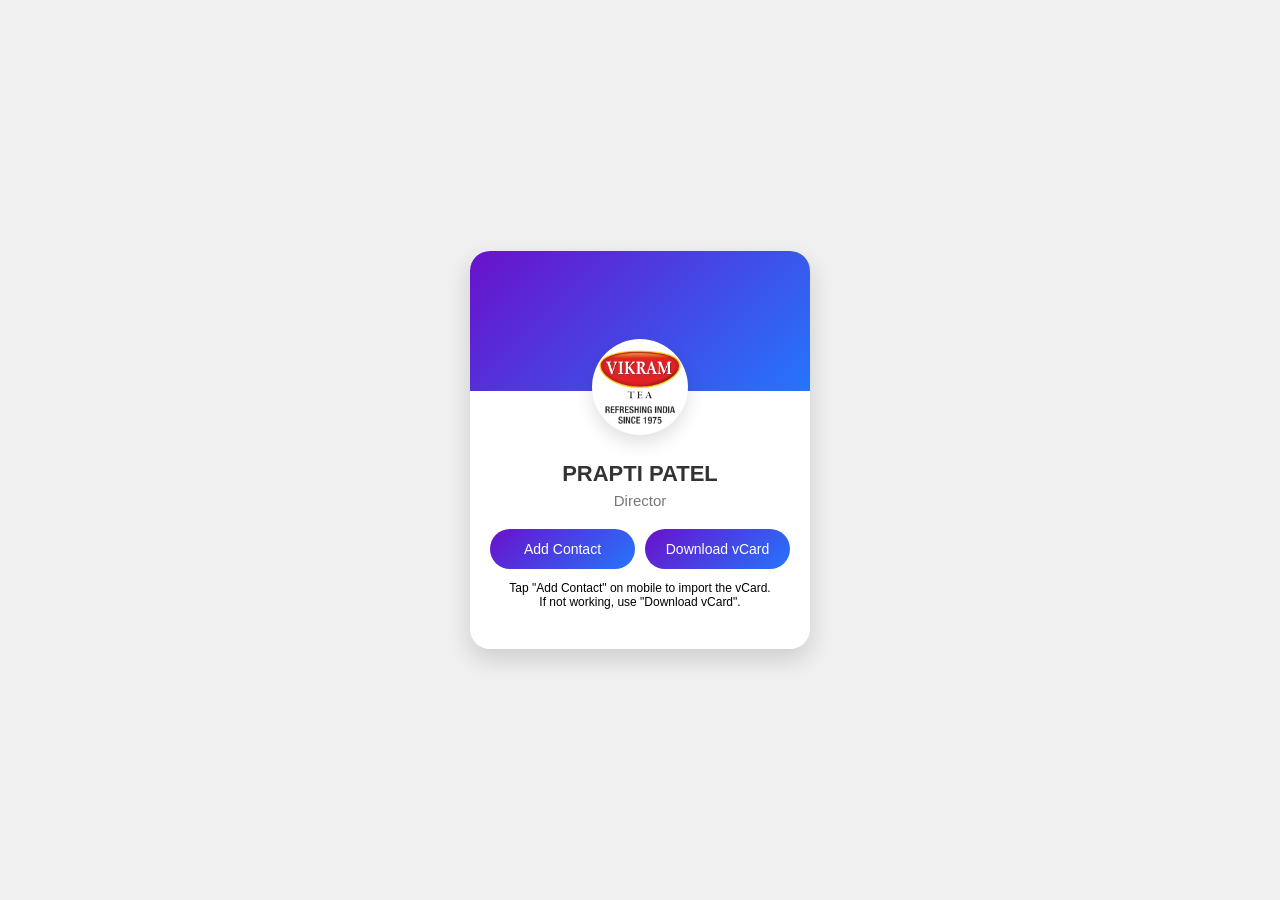
<file: index4.html>
<!DOCTYPE html>
<html lang="en">

<head>
    <meta charset="UTF-8" />
    <meta name="viewport" content="width=device-width, initial-scale=1.0" />
    <title>Digital Contact Card</title>
    <style>
        body {
            font-family: 'Poppins', sans-serif;
            display: flex;
            align-items: center;
            justify-content: center;
            height: 100vh;
            margin: 0;
            background: #f0f0f0;
        }

        .card {
            width: 340px;
            border-radius: 20px;
            overflow: hidden;
            box-shadow: 0 10px 25px rgba(0, 0, 0, 0.15);
            background: #fff;
            text-align: center;
            transition: transform 0.3s ease;
        }

        .card:hover {
            transform: translateY(-5px);
        }

        .card-header {
            height: 140px;
            background: linear-gradient(135deg, #6a11cb 0%, #2575fc 100%);
            position: relative;
        }

        .avatar-wrap {
            width: 88px;
            /* outer ring size */
            height: 88px;
            border-radius: 50%;
            background: #fff;
            padding: 4px;
            /* ring thickness */
            box-shadow: 0 8px 18px rgba(0, 0, 0, 0.12);
            position: absolute;
            bottom: -44px;
            left: 50%;
            transform: translateX(-50%);
            display: flex;
            align-items: center;
            justify-content: center;
        }

        .avatar-img {
            width: 100%;
            height: 100%;
            border-radius: 50%;
            object-fit: cover;
            /* IMPORTANT: crops/centers the image to fill circle */
            display: block;
        }

        .card-body {
            padding: 70px 20px 30px;
        }

        .card-body h2 {
            margin: 0;
            font-size: 22px;
            font-weight: 600;
            color: #333;
        }

        .card-body p {
            color: #777;
            margin: 5px 0 20px;
            font-size: 15px;
        }

        .btn-group {
            display: flex;
            justify-content: center;
            gap: 10px;
            margin-bottom: 10px;
        }

        .btn {
            flex: 1;
            text-align: center;
            background: linear-gradient(135deg, #6a11cb, #2575fc);
            color: #fff;
            padding: 12px 0;
            border-radius: 30px;
            text-decoration: none;
            font-weight: 500;
            transition: background 0.3s ease;
            font-size: 14px;
        }

        .btn:hover {
            background: linear-gradient(135deg, #5a0dbb, #1d65e3);
        }

        .info-text {
            font-size: 13px;
            color: #555;
            line-height: 1.4;
            padding: 0 15px;
        }

        .status {
            margin-top: 10px;
            font-size: 13px;
            color: #555;
        }

        .small {
            font-size: 12px;
            color: var(--muted);
            margin-top: 12px;
            text-align: center;
        }
    </style>
</head>

<body>
    <div class="card">
        <div class="card-header">
            <div class="avatar-wrap">
                <img src="logo.png" alt="Profile Photo" width="82px" class="" />
            </div>
        </div>
        <div class="card-body">
            <h2>PRAPTI PATEL</h2>
            <p>Director</p>

            <div class="btn-group">
                <a id="addContactBtn"
                    href="https://drive.usercontent.google.com/download?id=1DIaobSAdC9Rqdq2BvT-zQPLorjyh0y2w&export=download&authuser=0&confirm=t&uuid=6ee20cf3-7d18-479e-9569-0a092cc2e5e9&at=AKSUxGM8JQchEnr0pgzsK05fVt83:1760778361610"
                    class="btn">Add Contact</a>
                <a id="downloadBtn"
                    href="https://drive.usercontent.google.com/download?id=1DIaobSAdC9Rqdq2BvT-zQPLorjyh0y2w&export=download&authuser=0&confirm=t&uuid=6ee20cf3-7d18-479e-9569-0a092cc2e5e9&at=AKSUxGM8JQchEnr0pgzsK05fVt83:1760778361610"
                    download="https://drive.usercontent.google.com/download?id=1DIaobSAdC9Rqdq2BvT-zQPLorjyh0y2w&export=download&authuser=0&confirm=t&uuid=6ee20cf3-7d18-479e-9569-0a092cc2e5e9&at=AKSUxGM8JQchEnr0pgzsK05fVt83:1760778361610"
                    class="btn">Download vCard</a>
            </div>

            <div class="small">
                Tap "Add Contact" on mobile to import the vCard.<br>
                If not working, use "Download vCard".
            </div>

            <div id="status" class="status"></div>
        </div>
    </div>

    <script>
        document.getElementById("addContactBtn").addEventListener("click", function (e) {
            const vcfUrl = this.getAttribute("href");
            const status = document.getElementById("status");

            fetch(vcfUrl, { method: "HEAD" })
                .then((res) => {
                    if (!res.ok) {
                        e.preventDefault();
                        status.innerText = "❌ Contact file not found.";
                    } else {
                        status.innerText = "📱 Opening contact import...";
                    }
                })
                .catch(() => {
                    e.preventDefault();
                    status.innerText = "⚠️ Unable to access vCard file.";
                });
        });
    </script>
</body>

</html>
</file>
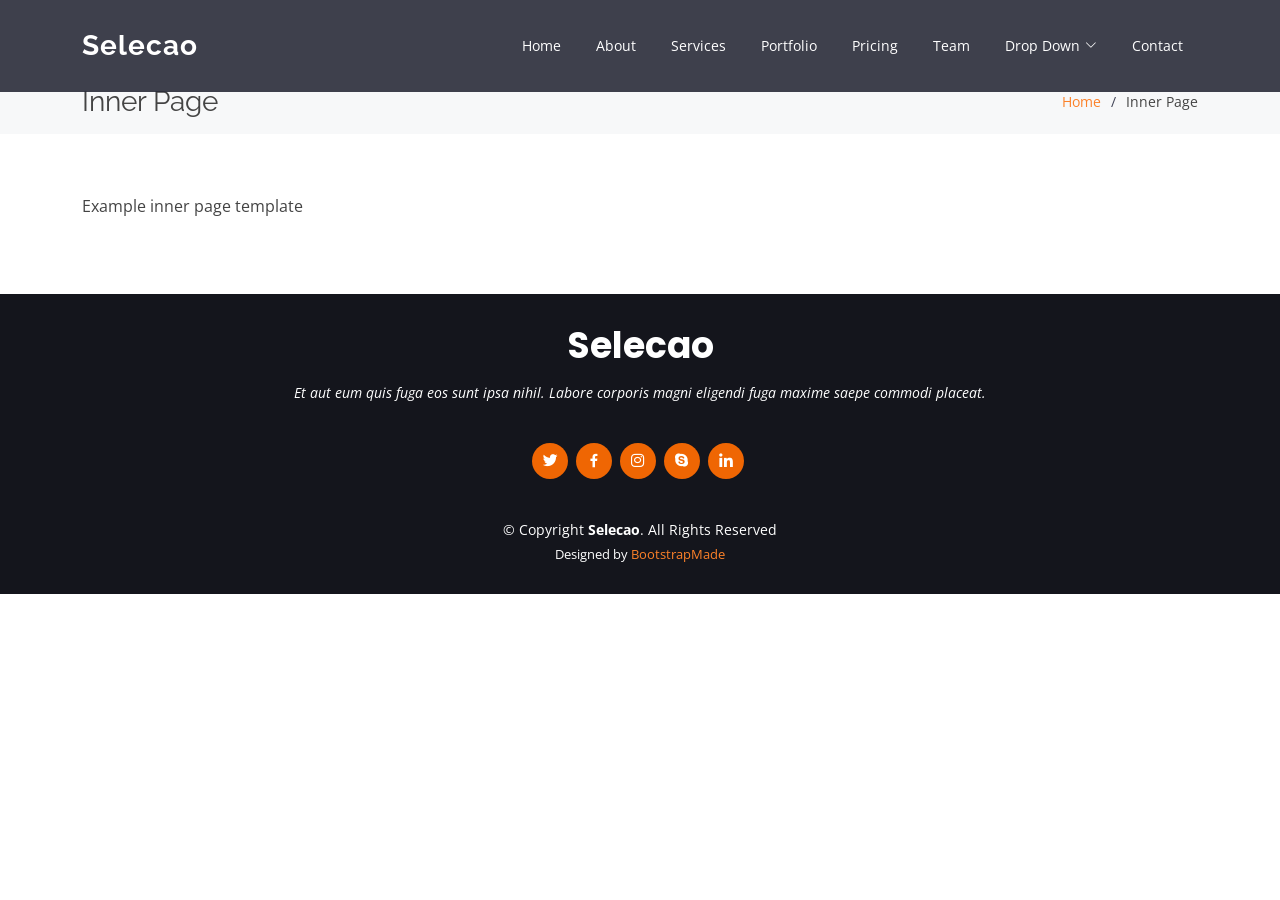
<file: inner-page.html>
<!DOCTYPE html>
<html lang="en">

<head>
  <meta charset="utf-8">
  <meta content="width=device-width, initial-scale=1.0" name="viewport">

  <title>Inner Page - Selecao Bootstrap Template</title>
  <meta content="" name="description">
  <meta content="" name="keywords">

  <!-- Favicons -->
  <link href="assets/img/favicon.png" rel="icon">
  <link href="assets/img/apple-touch-icon.png" rel="apple-touch-icon">

  <!-- Google Fonts -->
  <link href="https://fonts.googleapis.com/css?family=Open+Sans:300,300i,400,400i,600,600i,700,700i|Raleway:300,300i,400,400i,500,500i,600,600i,700,700i|Poppins:300,300i,400,400i,500,500i,600,600i,700,700i" rel="stylesheet">

  <!-- Vendor CSS Files -->
  <link href="assets/vendor/animate.css/animate.min.css" rel="stylesheet">
  <link href="assets/vendor/aos/aos.css" rel="stylesheet">
  <link href="assets/vendor/bootstrap/css/bootstrap.min.css" rel="stylesheet">
  <link href="assets/vendor/bootstrap-icons/bootstrap-icons.css" rel="stylesheet">
  <link href="assets/vendor/boxicons/css/boxicons.min.css" rel="stylesheet">
  <link href="assets/vendor/glightbox/css/glightbox.min.css" rel="stylesheet">
  <link href="assets/vendor/remixicon/remixicon.css" rel="stylesheet">
  <link href="assets/vendor/swiper/swiper-bundle.min.css" rel="stylesheet">

  <!-- Template Main CSS File -->
  <link href="assets/css/style.css" rel="stylesheet">

  <!-- =======================================================
  * Template Name: Selecao - v4.7.0
  * Template URL: https://bootstrapmade.com/selecao-bootstrap-template/
  * Author: BootstrapMade.com
  * License: https://bootstrapmade.com/license/
  ======================================================== -->
</head>

<body>

  <!-- ======= Header ======= -->
  <header id="header" class="fixed-top d-flex align-items-center ">
    <div class="container d-flex align-items-center justify-content-between">

      <div class="logo">
        <h1><a href="index.html">Selecao</a></h1>
        <!-- Uncomment below if you prefer to use an image logo -->
        <!-- <a href="index.html"><img src="assets/img/logo.png" alt="" class="img-fluid"></a>-->
      </div>

      <nav id="navbar" class="navbar">
        <ul>
          <li><a class="nav-link scrollto " href="#hero">Home</a></li>
          <li><a class="nav-link scrollto" href="#about">About</a></li>
          <li><a class="nav-link scrollto" href="#services">Services</a></li>
          <li><a class="nav-link scrollto " href="#portfolio">Portfolio</a></li>
          <li><a class="nav-link scrollto" href="#pricing">Pricing</a></li>
          <li><a class="nav-link scrollto" href="#team">Team</a></li>
          <li class="dropdown"><a href="#"><span>Drop Down</span> <i class="bi bi-chevron-down"></i></a>
            <ul>
              <li><a href="#">Drop Down 1</a></li>
              <li class="dropdown"><a href="#"><span>Deep Drop Down</span> <i class="bi bi-chevron-right"></i></a>
                <ul>
                  <li><a href="#">Deep Drop Down 1</a></li>
                  <li><a href="#">Deep Drop Down 2</a></li>
                  <li><a href="#">Deep Drop Down 3</a></li>
                  <li><a href="#">Deep Drop Down 4</a></li>
                  <li><a href="#">Deep Drop Down 5</a></li>
                </ul>
              </li>
              <li><a href="#">Drop Down 2</a></li>
              <li><a href="#">Drop Down 3</a></li>
              <li><a href="#">Drop Down 4</a></li>
            </ul>
          </li>
          <li><a class="nav-link scrollto" href="#contact">Contact</a></li>
        </ul>
        <i class="bi bi-list mobile-nav-toggle"></i>
      </nav><!-- .navbar -->

    </div>
  </header><!-- End Header -->

  <main id="main">

    <!-- ======= Breadcrumbs ======= -->
    <section class="breadcrumbs">
      <div class="container">

        <div class="d-flex justify-content-between align-items-center">
          <h2>Inner Page</h2>
          <ol>
            <li><a href="index.html">Home</a></li>
            <li>Inner Page</li>
          </ol>
        </div>

      </div>
    </section><!-- End Breadcrumbs -->

    <section class="inner-page">
      <div class="container">
        <p>
          Example inner page template
        </p>
      </div>
    </section>

  </main><!-- End #main -->

  <!-- ======= Footer ======= -->
  <footer id="footer">
    <div class="container">
      <h3>Selecao</h3>
      <p>Et aut eum quis fuga eos sunt ipsa nihil. Labore corporis magni eligendi fuga maxime saepe commodi placeat.</p>
      <div class="social-links">
        <a href="#" class="twitter"><i class="bx bxl-twitter"></i></a>
        <a href="#" class="facebook"><i class="bx bxl-facebook"></i></a>
        <a href="#" class="instagram"><i class="bx bxl-instagram"></i></a>
        <a href="#" class="google-plus"><i class="bx bxl-skype"></i></a>
        <a href="#" class="linkedin"><i class="bx bxl-linkedin"></i></a>
      </div>
      <div class="copyright">
        &copy; Copyright <strong><span>Selecao</span></strong>. All Rights Reserved
      </div>
      <div class="credits">
        <!-- All the links in the footer should remain intact. -->
        <!-- You can delete the links only if you purchased the pro version. -->
        <!-- Licensing information: https://bootstrapmade.com/license/ -->
        <!-- Purchase the pro version with working PHP/AJAX contact form: https://bootstrapmade.com/selecao-bootstrap-template/ -->
        Designed by <a href="https://bootstrapmade.com/">BootstrapMade</a>
      </div>
    </div>
  </footer><!-- End Footer -->

  <a href="#" class="back-to-top d-flex align-items-center justify-content-center"><i class="bi bi-arrow-up-short"></i></a>

  <!-- Vendor JS Files -->
  <script src="assets/vendor/aos/aos.js"></script>
  <script src="assets/vendor/bootstrap/js/bootstrap.bundle.min.js"></script>
  <script src="assets/vendor/glightbox/js/glightbox.min.js"></script>
  <script src="assets/vendor/isotope-layout/isotope.pkgd.min.js"></script>
  <script src="assets/vendor/swiper/swiper-bundle.min.js"></script>
  <script src="assets/vendor/php-email-form/validate.js"></script>

  <!-- Template Main JS File -->
  <script src="assets/js/main.js"></script>

</body>

</html>
</file>
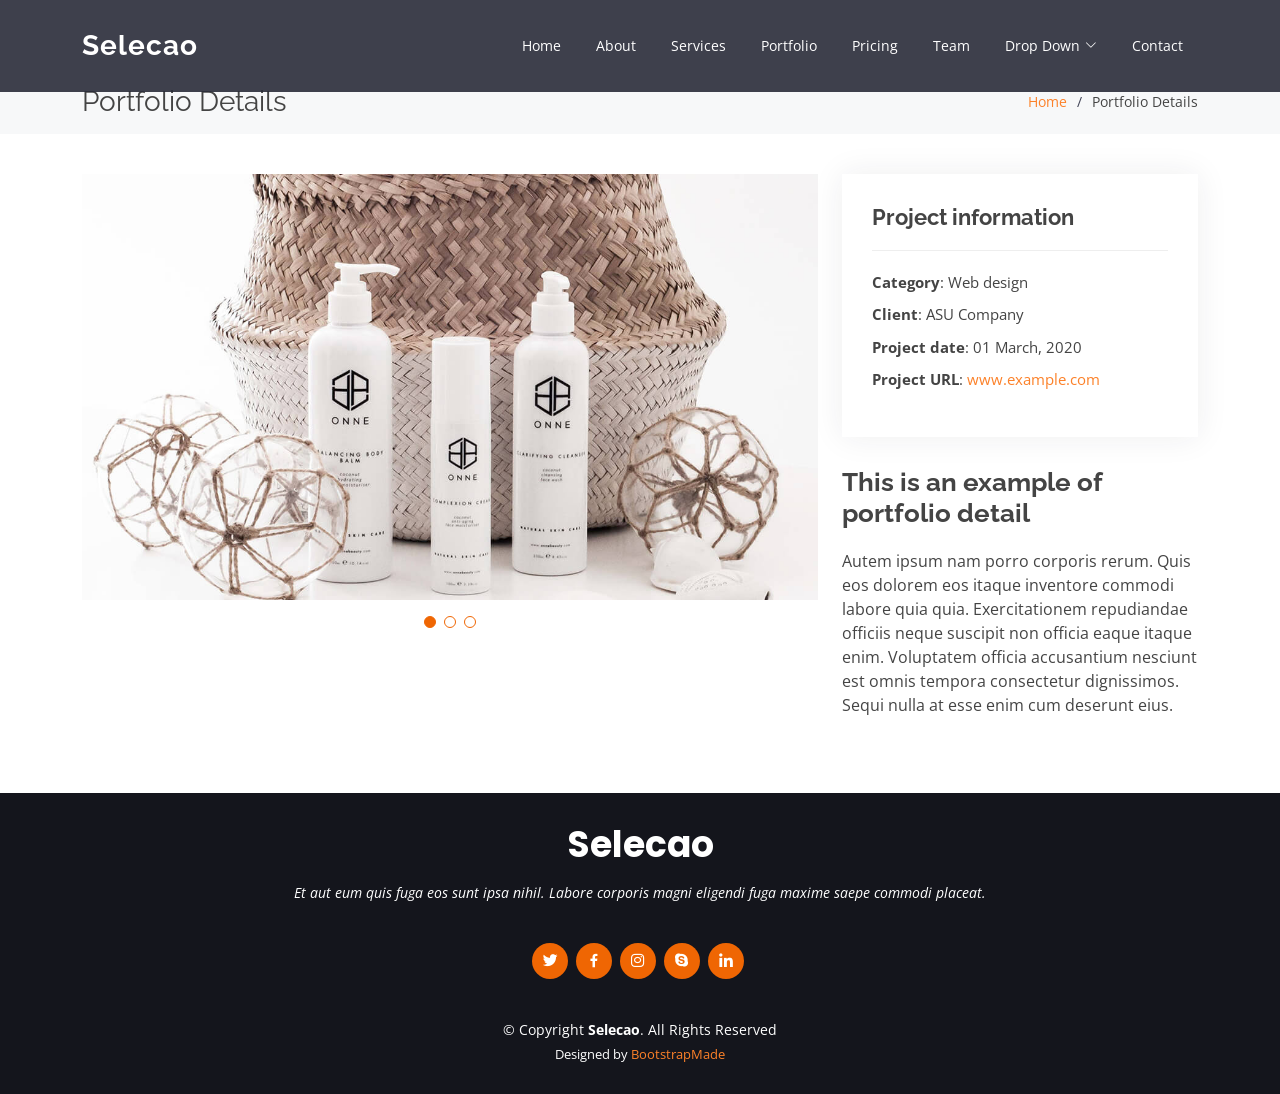
<file: portfolio-details.html>
<!DOCTYPE html>
<html lang="en">

<head>
  <meta charset="utf-8">
  <meta content="width=device-width, initial-scale=1.0" name="viewport">

  <title>Portfolio Details - Selecao Bootstrap Template</title>
  <meta content="" name="description">
  <meta content="" name="keywords">

  <!-- Favicons -->
  <link href="assets/img/favicon.png" rel="icon">
  <link href="assets/img/apple-touch-icon.png" rel="apple-touch-icon">

  <!-- Google Fonts -->
  <link href="https://fonts.googleapis.com/css?family=Open+Sans:300,300i,400,400i,600,600i,700,700i|Raleway:300,300i,400,400i,500,500i,600,600i,700,700i|Poppins:300,300i,400,400i,500,500i,600,600i,700,700i" rel="stylesheet">

  <!-- Vendor CSS Files -->
  <link href="assets/vendor/animate.css/animate.min.css" rel="stylesheet">
  <link href="assets/vendor/aos/aos.css" rel="stylesheet">
  <link href="assets/vendor/bootstrap/css/bootstrap.min.css" rel="stylesheet">
  <link href="assets/vendor/bootstrap-icons/bootstrap-icons.css" rel="stylesheet">
  <link href="assets/vendor/boxicons/css/boxicons.min.css" rel="stylesheet">
  <link href="assets/vendor/glightbox/css/glightbox.min.css" rel="stylesheet">
  <link href="assets/vendor/remixicon/remixicon.css" rel="stylesheet">
  <link href="assets/vendor/swiper/swiper-bundle.min.css" rel="stylesheet">

  <!-- Template Main CSS File -->
  <link href="assets/css/style.css" rel="stylesheet">

  <!-- =======================================================
  * Template Name: Selecao - v4.7.0
  * Template URL: https://bootstrapmade.com/selecao-bootstrap-template/
  * Author: BootstrapMade.com
  * License: https://bootstrapmade.com/license/
  ======================================================== -->
</head>

<body>

  <!-- ======= Header ======= -->
  <header id="header" class="fixed-top d-flex align-items-center ">
    <div class="container d-flex align-items-center justify-content-between">

      <div class="logo">
        <h1><a href="index.html">Selecao</a></h1>
        <!-- Uncomment below if you prefer to use an image logo -->
        <!-- <a href="index.html"><img src="assets/img/logo.png" alt="" class="img-fluid"></a>-->
      </div>

      <nav id="navbar" class="navbar">
        <ul>
          <li><a class="nav-link scrollto " href="#hero">Home</a></li>
          <li><a class="nav-link scrollto" href="#about">About</a></li>
          <li><a class="nav-link scrollto" href="#services">Services</a></li>
          <li><a class="nav-link scrollto " href="#portfolio">Portfolio</a></li>
          <li><a class="nav-link scrollto" href="#pricing">Pricing</a></li>
          <li><a class="nav-link scrollto" href="#team">Team</a></li>
          <li class="dropdown"><a href="#"><span>Drop Down</span> <i class="bi bi-chevron-down"></i></a>
            <ul>
              <li><a href="#">Drop Down 1</a></li>
              <li class="dropdown"><a href="#"><span>Deep Drop Down</span> <i class="bi bi-chevron-right"></i></a>
                <ul>
                  <li><a href="#">Deep Drop Down 1</a></li>
                  <li><a href="#">Deep Drop Down 2</a></li>
                  <li><a href="#">Deep Drop Down 3</a></li>
                  <li><a href="#">Deep Drop Down 4</a></li>
                  <li><a href="#">Deep Drop Down 5</a></li>
                </ul>
              </li>
              <li><a href="#">Drop Down 2</a></li>
              <li><a href="#">Drop Down 3</a></li>
              <li><a href="#">Drop Down 4</a></li>
            </ul>
          </li>
          <li><a class="nav-link scrollto" href="#contact">Contact</a></li>
        </ul>
        <i class="bi bi-list mobile-nav-toggle"></i>
      </nav><!-- .navbar -->

    </div>
  </header><!-- End Header -->

  <main id="main">

    <!-- ======= Breadcrumbs ======= -->
    <section id="breadcrumbs" class="breadcrumbs">
      <div class="container">

        <div class="d-flex justify-content-between align-items-center">
          <h2>Portfolio Details</h2>
          <ol>
            <li><a href="index.html">Home</a></li>
            <li>Portfolio Details</li>
          </ol>
        </div>

      </div>
    </section><!-- End Breadcrumbs -->

    <!-- ======= Portfolio Details Section ======= -->
    <section id="portfolio-details" class="portfolio-details">
      <div class="container">

        <div class="row gy-4">

          <div class="col-lg-8">
            <div class="portfolio-details-slider swiper">
              <div class="swiper-wrapper align-items-center">

                <div class="swiper-slide">
                  <img src="assets/img/portfolio/portfolio-details-1.jpg" alt="">
                </div>

                <div class="swiper-slide">
                  <img src="assets/img/portfolio/portfolio-details-2.jpg" alt="">
                </div>

                <div class="swiper-slide">
                  <img src="assets/img/portfolio/portfolio-details-3.jpg" alt="">
                </div>

              </div>
              <div class="swiper-pagination"></div>
            </div>
          </div>

          <div class="col-lg-4">
            <div class="portfolio-info">
              <h3>Project information</h3>
              <ul>
                <li><strong>Category</strong>: Web design</li>
                <li><strong>Client</strong>: ASU Company</li>
                <li><strong>Project date</strong>: 01 March, 2020</li>
                <li><strong>Project URL</strong>: <a href="#">www.example.com</a></li>
              </ul>
            </div>
            <div class="portfolio-description">
              <h2>This is an example of portfolio detail</h2>
              <p>
                Autem ipsum nam porro corporis rerum. Quis eos dolorem eos itaque inventore commodi labore quia quia. Exercitationem repudiandae officiis neque suscipit non officia eaque itaque enim. Voluptatem officia accusantium nesciunt est omnis tempora consectetur dignissimos. Sequi nulla at esse enim cum deserunt eius.
              </p>
            </div>
          </div>

        </div>

      </div>
    </section><!-- End Portfolio Details Section -->

  </main><!-- End #main -->

  <!-- ======= Footer ======= -->
  <footer id="footer">
    <div class="container">
      <h3>Selecao</h3>
      <p>Et aut eum quis fuga eos sunt ipsa nihil. Labore corporis magni eligendi fuga maxime saepe commodi placeat.</p>
      <div class="social-links">
        <a href="#" class="twitter"><i class="bx bxl-twitter"></i></a>
        <a href="#" class="facebook"><i class="bx bxl-facebook"></i></a>
        <a href="#" class="instagram"><i class="bx bxl-instagram"></i></a>
        <a href="#" class="google-plus"><i class="bx bxl-skype"></i></a>
        <a href="#" class="linkedin"><i class="bx bxl-linkedin"></i></a>
      </div>
      <div class="copyright">
        &copy; Copyright <strong><span>Selecao</span></strong>. All Rights Reserved
      </div>
      <div class="credits">
        <!-- All the links in the footer should remain intact. -->
        <!-- You can delete the links only if you purchased the pro version. -->
        <!-- Licensing information: https://bootstrapmade.com/license/ -->
        <!-- Purchase the pro version with working PHP/AJAX contact form: https://bootstrapmade.com/selecao-bootstrap-template/ -->
        Designed by <a href="https://bootstrapmade.com/">BootstrapMade</a>
      </div>
    </div>
  </footer><!-- End Footer -->

  <a href="#" class="back-to-top d-flex align-items-center justify-content-center"><i class="bi bi-arrow-up-short"></i></a>

  <!-- Vendor JS Files -->
  <script src="assets/vendor/aos/aos.js"></script>
  <script src="assets/vendor/bootstrap/js/bootstrap.bundle.min.js"></script>
  <script src="assets/vendor/glightbox/js/glightbox.min.js"></script>
  <script src="assets/vendor/isotope-layout/isotope.pkgd.min.js"></script>
  <script src="assets/vendor/swiper/swiper-bundle.min.js"></script>
  <script src="assets/vendor/php-email-form/validate.js"></script>

  <!-- Template Main JS File -->
  <script src="assets/js/main.js"></script>

</body>

</html>
</file>
<file: assets/css/style.css>
/**
* Template Name: Selecao - v4.7.0
* Template URL: https://bootstrapmade.com/selecao-bootstrap-template/
* Author: BootstrapMade.com
* License: https://bootstrapmade.com/license/
*/

/*--------------------------------------------------------------
# General
--------------------------------------------------------------*/
body {
  font-family: "Open Sans", sans-serif;
  color: #444444;
}

a {
  color: #fc8129;
  text-decoration: none;
}

a:hover {
  color: #f06604;
  text-decoration: none;
}

h1, h2, h3, h4, h5, h6 {
  font-family: "Raleway", sans-serif;
}

/*--------------------------------------------------------------
# Back to top button
--------------------------------------------------------------*/
.back-to-top {
  position: fixed;
  visibility: hidden;
  opacity: 0;
  right: 15px;
  bottom: 15px;
  z-index: 996;
  background: #ef6603;
  width: 40px;
  height: 40px;
  border-radius: 50px;
  transition: all 0.4s;
}
.back-to-top i {
  font-size: 28px;
  color: #fff;
  line-height: 0;
}
.back-to-top:hover {
  background: #fc7c1f;
  color: #fff;
}
.back-to-top.active {
  visibility: visible;
  opacity: 1;
}

/*--------------------------------------------------------------
# Disable AOS delay on mobile
--------------------------------------------------------------*/
@media screen and (max-width: 768px) {
  [data-aos-delay] {
    transition-delay: 0 !important;
  }
}
/*--------------------------------------------------------------
# Header
--------------------------------------------------------------*/
#header {
  height: 92px;
  transition: all 0.5s;
  z-index: 997;
  transition: all 0.5s;
  background: rgba(42, 44, 57, 0.9);
}
#header.header-transparent {
  background: transparent;
}
#header.header-scrolled {
  background: rgba(42, 44, 57, 0.9);
}
#header .logo h1 {
  font-size: 28px;
  margin: 0;
  padding: 0;
  line-height: 1;
  font-weight: 700;
  letter-spacing: 1px;
}
#header .logo h1 a, #header .logo h1 a:hover {
  color: #fff;
  text-decoration: none;
}
#header .logo img {
  width: 50%;
  margin: 0 0 0 -60px;
}

/*--------------------------------------------------------------
# Navigation Menu
--------------------------------------------------------------*/
/**
* Desktop Navigation 
*/
.navbar {
  padding: 0;
}
.navbar ul {
  margin: 0;
  padding: 0;
  display: flex;
  list-style: none;
  align-items: center;
  
}
.navbar li {
  position: relative;
}
.navbar a, .navbar a:focus {
  display: flex;
  align-items: center;
  justify-content: space-between;
  padding: 5px 15px 7px 15px;
  margin-left: 5px;
  font-size: 14px;
  color: #fff;
  white-space: nowrap;
  transition: 0.3s;
  border-radius: 50px;
}
.navbar a i, .navbar a:focus i {
  font-size: 12px;
  line-height: 0;
  margin-left: 5px;
}
.navbar a:hover, .navbar .active, .navbar .active:focus, .navbar li:hover > a {
  background: #ef6603;
}
.navbar .dropdown ul {
  display: block;
  position: absolute;
  left: 5px;
  top: calc(100% + 30px);
  margin: 5px 0 0 0;
  padding: 10px 0;
  z-index: 99;
  opacity: 0;
  visibility: hidden;
  background: #fff;
  box-shadow: 0px 0px 30px rgba(127, 137, 161, 0.25);
  transition: 0.3s;
  border-radius: 15px;
}
.navbar .dropdown ul li {
  min-width: 200px;
}
.navbar .dropdown ul a {
  padding: 10px 20px;
  color: #2a2c39;
  margin: 0 5px;
  font-size: 14px;
}
.navbar .dropdown ul a i {
  font-size: 12px;
}
.navbar .dropdown ul a:hover, .navbar .dropdown ul .active:hover, .navbar .dropdown ul li:hover > a {
  color: #fff;
}
.navbar .dropdown:hover > ul {
  opacity: 1;
  top: 100%;
  visibility: visible;
}
.navbar .dropdown .dropdown ul {
  top: 0;
  left: calc(100% - 30px);
  visibility: hidden;
}
.navbar .dropdown .dropdown:hover > ul {
  opacity: 1;
  top: 0;
  left: 100%;
  visibility: visible;
}
@media (max-width: 1366px) {
  .navbar .dropdown .dropdown ul {
    left: -90%;
  }
  .navbar .dropdown .dropdown:hover > ul {
    left: -100%;
  }
}

/**
* Mobile Navigation 
*/
.mobile-nav-toggle {
  color: #fff;
  font-size: 28px;
  cursor: pointer;
  display: none;
  line-height: 0;
  transition: 0.5s;
}

@media (max-width: 991px) {
  .mobile-nav-toggle {
    display: block;
  }

  .navbar ul {
    display: none;
  }
}
.navbar-mobile {
  position: fixed;
  overflow: hidden;
  top: 0;
  right: 0;
  left: 0;
  bottom: 0;
  background: rgba(20, 21, 28, 0.9);
  transition: 0.3s;
  z-index: 999;
}
.navbar-mobile .mobile-nav-toggle {
  position: absolute;
  top: 15px;
  right: 15px;
}
.navbar-mobile ul {
  display: block;
  position: absolute;
  top: 55px;
  right: 15px;
  bottom: 15px;
  left: 15px;
  padding: 10px 0;
  border-radius: 10px;
  background-color: #fff;
  overflow-y: auto;
  transition: 0.3s;
}
.navbar-mobile a, .navbar-mobile a:focus {
  padding: 10px 20px;
  margin: 5px;
  font-size: 15px;
  color: #2a2c39;
}
.navbar-mobile a:hover, .navbar-mobile .active, .navbar-mobile li:hover > a {
  color: #fff;
}
.navbar-mobile .getstarted, .navbar-mobile .getstarted:focus {
  margin: 15px;
}
.navbar-mobile .dropdown ul {
  position: static;
  display: none;
  margin: 10px 20px;
  padding: 10px 0;
  z-index: 99;
  opacity: 1;
  visibility: visible;
  background: #fff;
  box-shadow: 0px 0px 30px rgba(127, 137, 161, 0.25);
}
.navbar-mobile .dropdown ul li {
  min-width: 200px;
}
.navbar-mobile .dropdown ul a {
  padding: 10px 20px;
}
.navbar-mobile .dropdown ul a i {
  font-size: 12px;
}
.navbar-mobile .dropdown ul a:hover, .navbar-mobile .dropdown ul .active:hover, .navbar-mobile .dropdown ul li:hover > a {
  color: #fff;
}
.navbar-mobile .dropdown > .dropdown-active {
  display: block;
}

/*--------------------------------------------------------------
# Hero Section
--------------------------------------------------------------*/
#hero {
  width: 100%;
  overflow: hidden;
  position: relative;
  background: linear-gradient(0deg, #2a2c39 0%, #33364a 100%);
  padding: 0;
}
#hero .carousel-container {
  display: flex;
  justify-content: center;
  align-items: center;
  flex-direction: column;
  text-align: center;
  position: relative;
  height: 70vh;
  padding-top: 60px;
}
#hero h2 {
  color: #fff;
  margin-bottom: 30px;
  font-size: 48px;
  font-weight: 700;
}
#hero p {
  width: 80%;
  -webkit-animation-delay: 0.4s;
  animation-delay: 0.4s;
  margin: 0 auto 30px auto;
  color: #fff;
}
#hero .carousel-control-prev, #hero .carousel-control-next {
  width: 10%;
}
#hero .carousel-control-next-icon, #hero .carousel-control-prev-icon {
  background: none;
  font-size: 48px;
  line-height: 1;
  width: auto;
  height: auto;
}
#hero .btn-get-started {
  font-family: "Raleway", sans-serif;
  font-weight: 500;
  font-size: 14px;
  letter-spacing: 1px;
  display: inline-block;
  padding: 12px 32px;
  border-radius: 50px;
  transition: 0.5s;
  line-height: 1;
  margin: 10px;
  color: #fff;
  -webkit-animation-delay: 0.8s;
  animation-delay: 0.8s;
  border: 2px solid #ef6603;
}
#hero .btn-get-started:hover {
  background: #ef6603;
  color: #fff;
  text-decoration: none;
}
@media (min-width: 1024px) {
  #hero p {
    width: 60%;
  }
  #hero .carousel-control-prev, #hero .carousel-control-next {
    width: 5%;
  }
}
@media (max-width: 768px) {
  #hero .carousel-container {
    height: 90vh;
  }
  #hero h2 {
    font-size: 28px;
  }
}

.hero-waves {
  display: block;
  width: 100%;
  height: 60px;
  position: relative;
}

.wave1 use {
  -webkit-animation: move-forever1 10s linear infinite;
  animation: move-forever1 10s linear infinite;
  -webkit-animation-delay: -2s;
  animation-delay: -2s;
}

.wave2 use {
  -webkit-animation: move-forever2 8s linear infinite;
  animation: move-forever2 8s linear infinite;
  -webkit-animation-delay: -2s;
  animation-delay: -2s;
}

.wave3 use {
  -webkit-animation: move-forever3 6s linear infinite;
  animation: move-forever3 6s linear infinite;
  -webkit-animation-delay: -2s;
  animation-delay: -2s;
}

@-webkit-keyframes move-forever1 {
  0% {
    transform: translate(85px, 0%);
  }
  100% {
    transform: translate(-90px, 0%);
  }
}

@keyframes move-forever1 {
  0% {
    transform: translate(85px, 0%);
  }
  100% {
    transform: translate(-90px, 0%);
  }
}
@-webkit-keyframes move-forever2 {
  0% {
    transform: translate(-90px, 0%);
  }
  100% {
    transform: translate(85px, 0%);
  }
}
@keyframes move-forever2 {
  0% {
    transform: translate(-90px, 0%);
  }
  100% {
    transform: translate(85px, 0%);
  }
}
@-webkit-keyframes move-forever3 {
  0% {
    transform: translate(-90px, 0%);
  }
  100% {
    transform: translate(85px, 0%);
  }
}
@keyframes move-forever3 {
  0% {
    transform: translate(-90px, 0%);
  }
  100% {
    transform: translate(85px, 0%);
  }
}
/*--------------------------------------------------------------
# Sections General
--------------------------------------------------------------*/
section {
  padding: 60px 0;
  overflow: hidden;
}

.section-title {
  padding-bottom: 40px;
}
.section-title h2 {
  font-size: 14px;
  font-weight: 500;
  padding: 0;
  line-height: 1px;
  margin: 0 0 5px 0;
  letter-spacing: 2px;
  text-transform: uppercase;
  color: #aaaaaa;
  font-family: "Poppins", sans-serif;
}
.section-title h2::after {
  content: "";
  width: 120px;
  height: 1px;
  display: inline-block;
  background: #fd9042;
  margin: 4px 10px;
}
.section-title p {
  margin: 0;
  margin: 0;
  font-size: 36px;
  font-weight: 700;
  text-transform: uppercase;
  font-family: "Poppins", sans-serif;
  color: #2a2c39;
}

/*--------------------------------------------------------------
# About
--------------------------------------------------------------*/
.about {
  padding-top: 80px;
}
.about .content h3 {
  font-weight: 600;
  font-size: 26px;
}
.about .content ul {
  list-style: none;
  padding: 0;
}
.about .content ul li {
  padding-left: 28px;
  position: relative;
}
.about .content ul li + li {
  margin-top: 10px;
}
.about .content ul i {
  position: absolute;
  left: 0;
  top: 2px;
  font-size: 20px;
  color: #ef6603;
  line-height: 1;
}
.about .content p:last-child {
  margin-bottom: 0;
}
.about .content .btn-learn-more {
  font-family: "Raleway", sans-serif;
  font-weight: 600;
  font-size: 14px;
  letter-spacing: 1px;
  display: inline-block;
  padding: 12px 32px;
  border-radius: 5px;
  transition: 0.3s;
  line-height: 1;
  color: #ef6603;
  -webkit-animation-delay: 0.8s;
  animation-delay: 0.8s;
  margin-top: 6px;
  border: 2px solid #ef6603;
}
.about .content .btn-learn-more:hover {
  background: #ef6603;
  color: #fff;
  text-decoration: none;
}

/*--------------------------------------------------------------
# Features
--------------------------------------------------------------*/
.features .nav-tabs {
  border: 0;
}
.features .nav-link {
  border: 1px solid #d4d6df;
  padding: 15px;
  transition: 0.3s;
  color: #2a2c39;
  border-radius: 0;
  display: flex;
  align-items: center;
  justify-content: center;
}
.features .nav-link i {
  padding-right: 15px;
  font-size: 48px;
}
.features .nav-link h4 {
  font-size: 18px;
  font-weight: 600;
  margin: 0;
}
.features .nav-link:hover {
  color: #ef6603;
}
.features .nav-link.active {
  background: #ef6603;
  color: #fff;
  border-color: #ef6603;
}
@media (max-width: 768px) {
  .features .nav-link i {
    padding: 0;
    line-height: 1;
    font-size: 36px;
  }
}
@media (max-width: 575px) {
  .features .nav-link {
    padding: 15px;
  }
  .features .nav-link i {
    font-size: 24px;
  }
}
.features .tab-content {
  margin-top: 30px;
}
.features .tab-pane h3 {
  font-weight: 600;
  font-size: 26px;
}
.features .tab-pane ul {
  list-style: none;
  padding: 0;
}
.features .tab-pane ul li {
  padding-bottom: 10px;
}
.features .tab-pane ul i {
  font-size: 20px;
  padding-right: 4px;
  color: #ef6603;
}
.features .tab-pane p:last-child {
  margin-bottom: 0;
}

/*--------------------------------------------------------------
# Cta
--------------------------------------------------------------*/
.cta {
  background: #2a2c39;
  padding: 80px 0;
}
.cta h3 {
  color: #fff;
  font-size: 28px;
  font-weight: 700;
}
.cta p {
  color: #fff;
}
.cta .cta-btn {
  font-family: "Raleway", sans-serif;
  text-transform: uppercase;
  font-weight: 700;
  font-size: 14px;
  letter-spacing: 1px;
  display: inline-block;
  padding: 12px 30px;
  border-radius: 50px;
  transition: 0.5s;
  margin: 10px;
  color: #fff;
  background: #ef6603;
}
.cta .cta-btn:hover {
  background: #fff;
  color: #ef6603;
}
@media (max-width: 1024px) {
  .cta {
    background-attachment: scroll;
  }
}
@media (min-width: 769px) {
  .cta .cta-btn-container {
    display: flex;
    align-items: center;
    justify-content: flex-end;
  }
}

/*--------------------------------------------------------------
# Services
--------------------------------------------------------------*/
.services .icon-box {
  padding: 30px;
  position: relative;
  overflow: hidden;
  border-radius: 10px;
  background: #fff;
  box-shadow: 0 2px 29px 0 rgba(68, 88, 144, 0.12);
  transition: all 0.4s ease-in-out;
  width: 100%;
  height: 100%;
}

.services a {
  color: #000;
  transition: ease-in-out 0.3s;
}
.services a:hover {
  color: #fc8129;
}

.services .icon-box:hover {
  transform: translateY(-10px);
  box-shadow: 0 2px 35px 0 rgba(68, 88, 144, 0.2);
}
.services .icon {
  position: absolute;
  left: -20px;
  top: calc(50% - 30px);
}
.services .icon i {
  font-size: 64px;
  line-height: 1;
  transition: 0.5s;
}
.services .title {
  margin-left: 40px;
  font-weight: 700;
  margin-bottom: 15px;
  font-size: 18px;
}
.services .title a {
  color: #2a2c39;
  transition: ease-in-out 0.3s;
}
.services .title a:hover {
  color: #ef6603;
}
.services .description {
  font-size: 14px;
  margin-left: 40px;
  line-height: 24px;
  margin-bottom: 0;
}

/*--------------------------------------------------------------
# Portfolio
--------------------------------------------------------------*/
.portfolio #portfolio-flters {
  list-style: none;
  margin-bottom: 20px;
}
.portfolio #portfolio-flters li {
  cursor: pointer;
  display: inline-block;
  margin: 0 0 10px 10px;
  font-size: 16px;
  font-weight: 500;
  line-height: 1;
  text-transform: uppercase;
  color: #444444;
  transition: all 0.3s ease-in-out;
}
.portfolio #portfolio-flters li::before {
  content: "[";
  margin-right: 6px;
  color: #fff;
  font-size: 18px;
  font-weight: 400;
  transition: all 0.3s ease-in-out;
}
.portfolio #portfolio-flters li::after {
  content: "]";
  margin-left: 6px;
  color: #fff;
  font-size: 18px;
  font-weight: 400;
  transition: all 0.3s ease-in-out;
}
.portfolio #portfolio-flters li:hover, .portfolio #portfolio-flters li.filter-active {
  color: #ef6603;
}
.portfolio #portfolio-flters li.filter-active::before, .portfolio #portfolio-flters li.filter-active::after {
  color: #ef6603;
}
.portfolio .portfolio-item {
  margin-bottom: 30px;
}
.portfolio .portfolio-item .portfolio-img {
  overflow: hidden;
}
.portfolio .portfolio-item .portfolio-img img {
  transition: all 0.8s ease-in-out;
}
.portfolio .portfolio-item .portfolio-info {
  opacity: 0;
  position: absolute;
  left: 15px;
  bottom: 0;
  z-index: 3;
  right: 15px;
  transition: all ease-in-out 0.3s;
  background: rgba(0, 0, 0, 0.5);
  padding: 10px 15px;
}
.portfolio .portfolio-item .portfolio-info h4 {
  font-size: 18px;
  color: #fff;
  font-weight: 600;
  color: #fff;
  margin-bottom: 0px;
}
.portfolio .portfolio-item .portfolio-info p {
  color: #fedac0;
  font-size: 14px;
  margin-bottom: 0;
}
.portfolio .portfolio-item .portfolio-info .preview-link, .portfolio .portfolio-item .portfolio-info .details-link {
  position: absolute;
  right: 40px;
  font-size: 24px;
  top: calc(50% - 18px);
  color: #fff;
  transition: 0.3s;
}
.portfolio .portfolio-item .portfolio-info .preview-link:hover, .portfolio .portfolio-item .portfolio-info .details-link:hover {
  color: #fd9f5b;
}
.portfolio .portfolio-item .portfolio-info .details-link {
  right: 10px;
}
.portfolio .portfolio-item .portfolio-links {
  opacity: 0;
  left: 0;
  right: 0;
  text-align: center;
  z-index: 3;
  position: absolute;
  transition: all ease-in-out 0.3s;
}
.portfolio .portfolio-item .portfolio-links a {
  color: #fff;
  margin: 0 2px;
  font-size: 28px;
  display: inline-block;
  transition: 0.3s;
}
.portfolio .portfolio-item .portfolio-links a:hover {
  color: #fd9f5b;
}
.portfolio .portfolio-item:hover .portfolio-img img {
  transform: scale(1.2);
}
.portfolio .portfolio-item:hover .portfolio-info {
  opacity: 1;
}

/*--------------------------------------------------------------
# Portfolio Details
--------------------------------------------------------------*/
.portfolio-details {
  padding-top: 40px;
}
.portfolio-details .portfolio-details-slider img {
  width: 100%;
}
.portfolio-details .portfolio-details-slider .swiper-pagination {
  margin-top: 20px;
  position: relative;
}
.portfolio-details .portfolio-details-slider .swiper-pagination .swiper-pagination-bullet {
  width: 12px;
  height: 12px;
  background-color: #fff;
  opacity: 1;
  border: 1px solid #ef6603;
}
.portfolio-details .portfolio-details-slider .swiper-pagination .swiper-pagination-bullet-active {
  background-color: #ef6603;
}
.portfolio-details .portfolio-info {
  padding: 30px;
  box-shadow: 0px 0 30px rgba(42, 44, 57, 0.08);
}
.portfolio-details .portfolio-info h3 {
  font-size: 22px;
  font-weight: 700;
  margin-bottom: 20px;
  padding-bottom: 20px;
  border-bottom: 1px solid #eee;
}
.portfolio-details .portfolio-info ul {
  list-style: none;
  padding: 0;
  font-size: 15px;
}
.portfolio-details .portfolio-info ul li + li {
  margin-top: 10px;
}
.portfolio-details .portfolio-description {
  padding-top: 30px;
}
.portfolio-details .portfolio-description h2 {
  font-size: 26px;
  font-weight: 700;
  margin-bottom: 20px;
}
.portfolio-details .portfolio-description p {
  padding: 0;
}

/*--------------------------------------------------------------
# Testimonials
--------------------------------------------------------------*/
.testimonials .testimonials-carousel, .testimonials .testimonials-slider {
  overflow: hidden;
}
.testimonials .testimonial-item {
  box-sizing: content-box;
  padding: 30px 30px 0 30px;
  margin: 30px 15px;
  text-align: center;
  min-height: 350px;
  box-shadow: 0px 2px 12px rgba(0, 0, 0, 0.08);
}
.testimonials .testimonial-item .testimonial-img {
  width: 90px;
  border-radius: 50%;
  border: 4px solid #fff;
  margin: 0 auto;
}
.testimonials .testimonial-item h3 {
  font-size: 18px;
  font-weight: bold;
  margin: 10px 0 5px 0;
  color: #111;
}
.testimonials .testimonial-item h4 {
  font-size: 14px;
  color: #999;
  margin: 0;
}
.testimonials .testimonial-item .quote-icon-left, .testimonials .testimonial-item .quote-icon-right {
  color: #fedac0;
  font-size: 26px;
}
.testimonials .testimonial-item .quote-icon-left {
  display: inline-block;
  left: -5px;
  position: relative;
}
.testimonials .testimonial-item .quote-icon-right {
  display: inline-block;
  right: -5px;
  position: relative;
  top: 10px;
}
.testimonials .testimonial-item p {
  font-style: italic;
  margin: 0 auto 15px auto;
}
.testimonials .swiper-pagination {
  margin-top: 20px;
  position: relative;
}
.testimonials .swiper-pagination .swiper-pagination-bullet {
  width: 12px;
  height: 12px;
  background-color: #fff;
  opacity: 1;
  border: 1px solid #ef6603;
}
.testimonials .swiper-pagination .swiper-pagination-bullet-active {
  background-color: #ef6603;
}

/*--------------------------------------------------------------
# Pricing
--------------------------------------------------------------*/
.pricing .box {
  padding: 20px;
  background: #fff;
  text-align: center;
  box-shadow: 0px 0px 4px rgba(0, 0, 0, 0.12);
  border-radius: 5px;
  position: relative;
  overflow: hidden;
}
.pricing h3 {
  font-weight: 400;
  margin: -20px -20px 25px -20px;
  padding: 30px 15px;
  font-size: 18px;
  font-weight: 600;
  color: #777777;
  background: #f8f8f8;
}
.pricing h4 {
  font-size: 36px;
  color: #ef6603;
  font-weight: 600;
  font-family: "Poppins", sans-serif;
  margin-bottom: 20px;
}
.pricing h4 sup {
  font-size: 20px;
  top: -15px;
  left: -3px;
}
.pricing h4 span {
  color: #bababa;
  font-size: 16px;
  font-weight: 300;
}
.pricing ul {
  padding: 0;
  list-style: none;
  color: #444444;
  text-align: center;
  line-height: 20px;
  font-size: 14px;
}
.pricing ul li {
  padding-bottom: 16px;
}
.pricing ul i {
  color: #ef6603;
  font-size: 18px;
  padding-right: 4px;
}
.pricing ul .na {
  color: #ccc;
  text-decoration: line-through;
}
.pricing .btn-wrap {
  margin: 20px -20px -20px -20px;
  padding: 20px 15px;
  background: #f8f8f8;
  text-align: center;
}
.pricing .btn-buy {
  background: #ef6603;
  display: inline-block;
  padding: 8px 35px 10px 35px;
  border-radius: 50px;
  color: #fff;
  transition: none;
  font-size: 14px;
  font-weight: 400;
  font-family: "Raleway", sans-serif;
  font-weight: 600;
  transition: 0.3s;
}
.pricing .btn-buy:hover {
  background: #fc8129;
}
.pricing .featured {
  border: 2px solid #ef6603;
}
.pricing .featured h3 {
  color: #fff;
  background: #ef6603;
}
.pricing .advanced {
  width: 200px;
  position: absolute;
  top: 18px;
  right: -68px;
  transform: rotate(45deg);
  z-index: 1;
  font-size: 14px;
  padding: 1px 0 3px 0;
  background: #ef6603;
  color: #fff;
}

/*--------------------------------------------------------------
# F.A.Q
--------------------------------------------------------------*/
.faq {
  padding: 60px 0;
}
.faq .faq-list {
  padding: 0;
  list-style: none;
}
.faq .faq-list li {
  border-bottom: 1px solid #ececf1;
  margin-bottom: 20px;
  padding-bottom: 20px;
}
.faq .faq-list .question {
  display: block;
  position: relative;
  font-family: #ef6603;
  font-size: 18px;
  line-height: 24px;
  font-weight: 400;
  padding-left: 25px;
  cursor: pointer;
  color: #bd5102;
  transition: 0.3s;
}
.faq .faq-list i {
  font-size: 16px;
  position: absolute;
  left: 0;
  top: -2px;
}
.faq .faq-list p {
  margin-bottom: 0;
  padding: 10px 0 0 25px;
}
.faq .faq-list .icon-show {
  display: none;
}
.faq .faq-list .collapsed {
  color: black;
}
.faq .faq-list .collapsed:hover {
  color: #ef6603;
}
.faq .faq-list .collapsed .icon-show {
  display: inline-block;
  transition: 0.6s;
}
.faq .faq-list .collapsed .icon-close {
  display: none;
  transition: 0.6s;
}

/*--------------------------------------------------------------
# Team
--------------------------------------------------------------*/
.team {
  background: #fff;
  padding: 60px 0;
}
.team .member {
  margin-bottom: 20px;
  overflow: hidden;
  border-radius: 5px;
  background: #fff;
  box-shadow: 0px 2px 15px rgba(0, 0, 0, 0.1);
}
.team .member .member-img {
  position: relative;
  overflow: hidden;
}
.team .member .social {
  position: absolute;
  left: 0;
  bottom: 30px;
  right: 0;
  opacity: 0;
  transition: ease-in-out 0.3s;
  display: flex;
  align-items: center;
  justify-content: center;
}
.team .member .social a {
  transition: color 0.3s;
  margin: 0 3px;
  border-radius: 50px;
  width: 36px;
  height: 36px;
  background: rgba(239, 102, 3, 0.8);
  transition: ease-in-out 0.3s;
  color: #fff;
  display: inline-flex;
  align-items: center;
  justify-content: center;
}
.team .member .social a:hover {
  background: #fc8129;
}
.team .member .social i {
  font-size: 18px;
  line-height: 0;
}
.team .member .member-info {
  padding: 25px 15px;
}
.team .member .member-info h4 {
  font-weight: 700;
  margin-bottom: 5px;
  font-size: 18px;
  color: #2a2c39;
}
.team .member .member-info span {
  display: block;
  font-size: 13px;
  font-weight: 400;
  color: #aaaaaa;
}
.team .member .member-info p {
  font-style: italic;
  font-size: 14px;
  line-height: 26px;
  color: #777777;
}
.team .member:hover .social {
  opacity: 1;
  bottom: 15px;
}

/*--------------------------------------------------------------
# Contact
--------------------------------------------------------------*/
.contact .info {
  width: 100%;
  background: #fff;
}
.contact .info i {
  font-size: 20px;
  color: #ef6603;
  float: left;
  width: 44px;
  height: 44px;
  background: #ffecde;
  display: flex;
  justify-content: center;
  align-items: center;
  border-radius: 50px;
  transition: all 0.3s ease-in-out;
}
.contact .info h4 {
  padding: 0 0 0 60px;
  font-size: 22px;
  font-weight: 600;
  margin-bottom: 5px;
  color: #2a2c39;
}
.contact .info p {
  padding: 0 0 0 60px;
  margin-bottom: 0;
  font-size: 14px;
  color: #555974;
}
.contact .info .email, .contact .info .phone {
  margin-top: 40px;
}
.contact .info .email:hover i, .contact .info .address:hover i, .contact .info .phone:hover i {
  background: #ef6603;
  color: #fff;
}
.contact .php-email-form {
  width: 100%;
  background: #fff;
}
.contact .php-email-form .form-group {
  padding-bottom: 8px;
}
.contact .php-email-form .error-message {
  display: none;
  color: #fff;
  background: #ed3c0d;
  text-align: left;
  padding: 15px;
  font-weight: 600;
}
.contact .php-email-form .error-message br + br {
  margin-top: 25px;
}
.contact .php-email-form .sent-message {
  display: none;
  color: #fff;
  background: #18d26e;
  text-align: center;
  padding: 15px;
  font-weight: 600;
}
.contact .php-email-form .loading {
  display: none;
  background: #fff;
  text-align: center;
  padding: 15px;
}
.contact .php-email-form .loading:before {
  content: "";
  display: inline-block;
  border-radius: 50%;
  width: 24px;
  height: 24px;
  margin: 0 10px -6px 0;
  border: 3px solid #18d26e;
  border-top-color: #eee;
  -webkit-animation: animate-loading 1s linear infinite;
  animation: animate-loading 1s linear infinite;
}
.contact .php-email-form input, .contact .php-email-form textarea {
  border-radius: 0;
  box-shadow: none;
  font-size: 14px;
}
.contact .php-email-form input {
  height: 44px;
}
.contact .php-email-form textarea {
  padding: 10px 12px;
}
.contact .php-email-form button[type=submit] {
  background: #ef6603;
  border: 0;
  padding: 10px 24px;
  color: #fff;
  transition: 0.4s;
  border-radius: 50px;
}
.contact .php-email-form button[type=submit]:hover {
  background: #fc8129;
}
@-webkit-keyframes animate-loading {
  0% {
    transform: rotate(0deg);
  }
  100% {
    transform: rotate(360deg);
  }
}
@keyframes animate-loading {
  0% {
    transform: rotate(0deg);
  }
  100% {
    transform: rotate(360deg);
  }
}

/*--------------------------------------------------------------
# Breadcrumbs
--------------------------------------------------------------*/
.breadcrumbs {
  padding: 15px 0;
  margin-top: 70px;
  background: #f7f8f9;
  min-height: 40px;
}
.breadcrumbs h2 {
  font-size: 28px;
  font-weight: 400;
  margin: 0;
}
.breadcrumbs ol {
  display: flex;
  flex-wrap: wrap;
  list-style: none;
  padding: 0;
  margin: 0;
  font-size: 14px;
}
@media (max-width: 992px) {
  .breadcrumbs ol {
    margin-top: 10px;
  }
}
.breadcrumbs ol li + li {
  padding-left: 10px;
}
.breadcrumbs ol li + li::before {
  display: inline-block;
  padding-right: 10px;
  color: #404356;
  content: "/";
}
@media (max-width: 768px) {
  .breadcrumbs .d-flex {
    display: block !important;
  }
  .breadcrumbs ol {
    display: block;
  }
  .breadcrumbs ol li {
    display: inline-block;
  }
}

/*--------------------------------------------------------------
# Footer
--------------------------------------------------------------*/
#footer {
  background: #14151c;
  color: #fff;
  font-size: 14px;
  text-align: center;
  padding: 30px 0;
}
#footer h3 {
  font-size: 36px;
  font-weight: 700;
  color: #fff;
  position: relative;
  font-family: "Poppins", sans-serif;
  padding: 0;
  margin: 0 0 15px 0;
}
#footer p {
  font-size: 15;
  font-style: italic;
  padding: 0;
  margin: 0 0 40px 0;
}
#footer .social-links {
  margin: 0 0 40px 0;
}
#footer .social-links a {
  font-size: 18px;
  display: inline-block;
  background: #ef6603;
  color: #fff;
  line-height: 1;
  padding: 8px 0;
  margin-right: 4px;
  border-radius: 50%;
  text-align: center;
  width: 36px;
  height: 36px;
  transition: 0.3s;
}
#footer .social-links a:hover {
  background: #bd5102;
  color: #fff;
  text-decoration: none;
}
#footer .copyright {
  margin: 0 0 5px 0;
}
#footer .credits {
  font-size: 13px;
}


/*** Testimonial ***/
/* .testimonial-carousel .owl-item .testimonial-item {
  box-shadow: 0 0 45px rgba(0, 0, 0, .07);
  border: 1px solid transparent;
  transform: scale(.85);
  transition: .5s;
}

.testimonial-carousel .owl-item.center .testimonial-item {
  box-shadow: none;
  border-color: var(--primary);
  transform: scale(1);
}

.testimonial-carousel .owl-item .testimonial-item img {
  width: 50px;
  height: 50px;
}

.testimonial-carousel .owl-nav {
  margin-top: 20px;
  display: flex;
  justify-content: center;
}

.testimonial-carousel .owl-nav .owl-prev,
.testimonial-carousel .owl-nav .owl-next {
  margin: 0 12px;
  width: 40px;
  height: 40px;
  display: flex;
  align-items: center;
  justify-content: center;
  color: var(--primary);
  border: 1px solid var(--primary);
  border-radius: 45px;
  transition: .5s;
}

.testimonial-carousel .owl-nav .owl-prev:hover,
.testimonial-carousel .owl-nav .owl-next:hover {
  color: #FFFFFF;
  background: var(--primary);
} */
</file>
